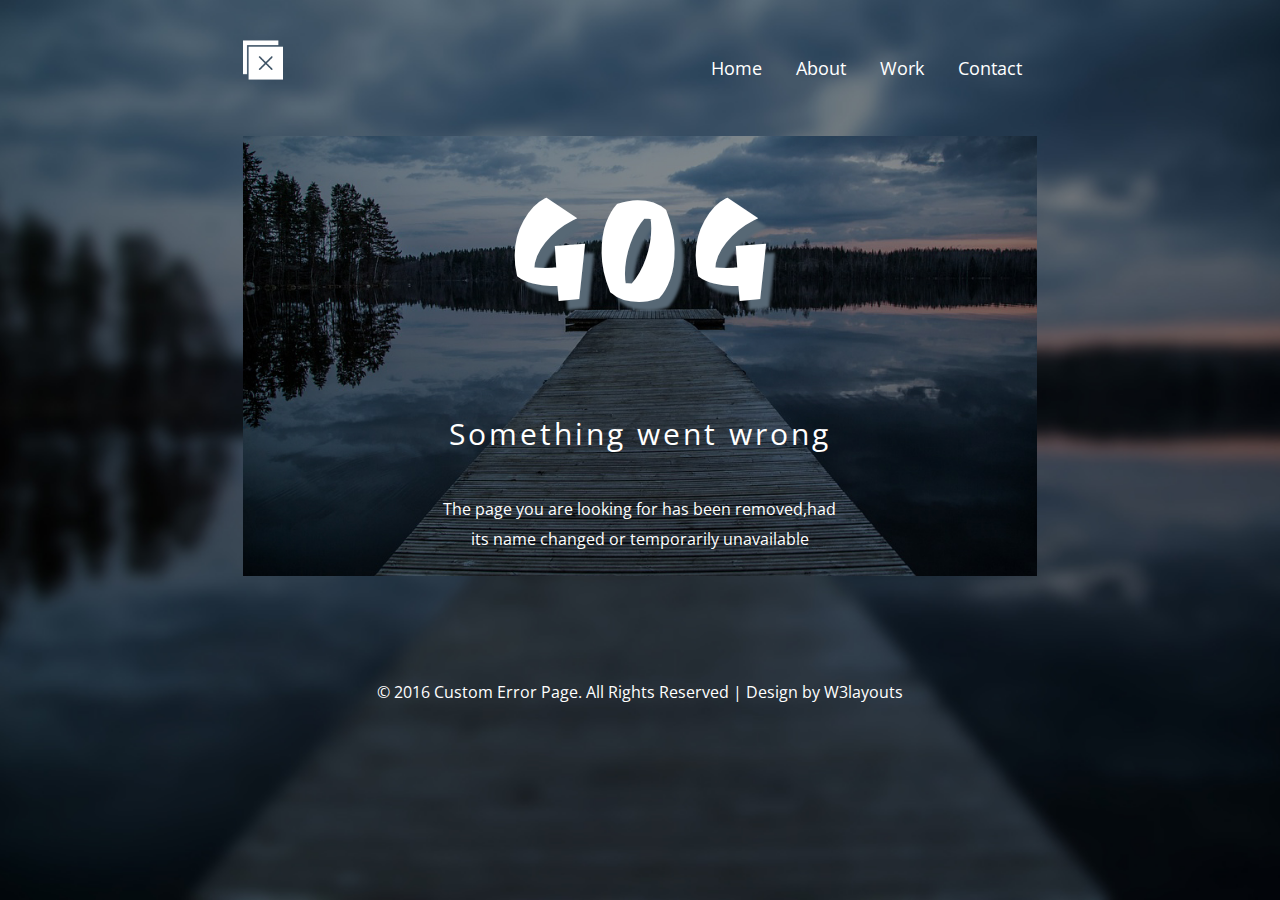
<file: web/index.html>
<!--
Author: W3layouts
Author URL: http://w3layouts.com
License: Creative Commons Attribution 3.0 Unported
License URL: http://creativecommons.org/licenses/by/3.0/
-->
<!DOCTYPE html>
<html lang="en">
<head>
	<title>Custom Error Page A Flat Responsive Widget Template  :: w3layouts</title>
	<link href="css/style.css" rel='stylesheet' type='text/css'/>
	<link href='//fonts.googleapis.com/css?family=Open+Sans:400,300italic,300,400italic,600,600italic,700,700italic,800,800italic' rel='stylesheet' type='text/css'>
	<link href="//fonts.googleapis.com/css?family=Ravi+Prakash" rel="stylesheet">
		<meta name="viewport" content="width=device-width, initial-scale=1" />
		<meta http-equiv="Content-Type" content="text/html; charset=utf-8" />
		<meta name="keywords" content="Custom Error Page Widget Responsive, Login Form Web Template, Flat Pricing Tables, Flat Drop-Downs, Sign-Up Web Templates, Flat Web Templates, Login Sign-up Responsive Web Template, Smartphone Compatible Web Template, Free Web Designs for Nokia, Samsung, LG, Sony Ericsson, Motorola Web Design" />
		<script type="application/x-javascript"> addEventListener("load", function() { setTimeout(hideURLbar, 0); }, false); function hideURLbar(){ window.scrollTo(0,1); } </script>
</head>
<body>
	<div class="top-bar-agile">
		<div class="logo-agileits">
			<a href="#"><img src="images/logo.png" alt=" " /></a>
		</div>
		<div class="nav-agileinfo">
			<ul>
				<li><a href="../index.html">Home</a></li>
				<li><a href="#">About</a></li>
				<li><a href="#">Work</a></li>
				<li><a href="#">Contact</a></li>
			</ul>
		</div>
		<div class="clear"></div>
	</div>
	<div class="content-w3">
		<h1>404</h1>
		<h2>Something went wrong</h2>
		<p>The page you are looking for has been removed,had its name changed or temporarily unavailable</p>
	</div>
	<div class="footer-w3ls">
		<p> &copy; 2016 Custom Error Page. All Rights Reserved | Design by <a href="http://w3layouts.com">W3layouts</a></p>
	</div>
</body>
</file>
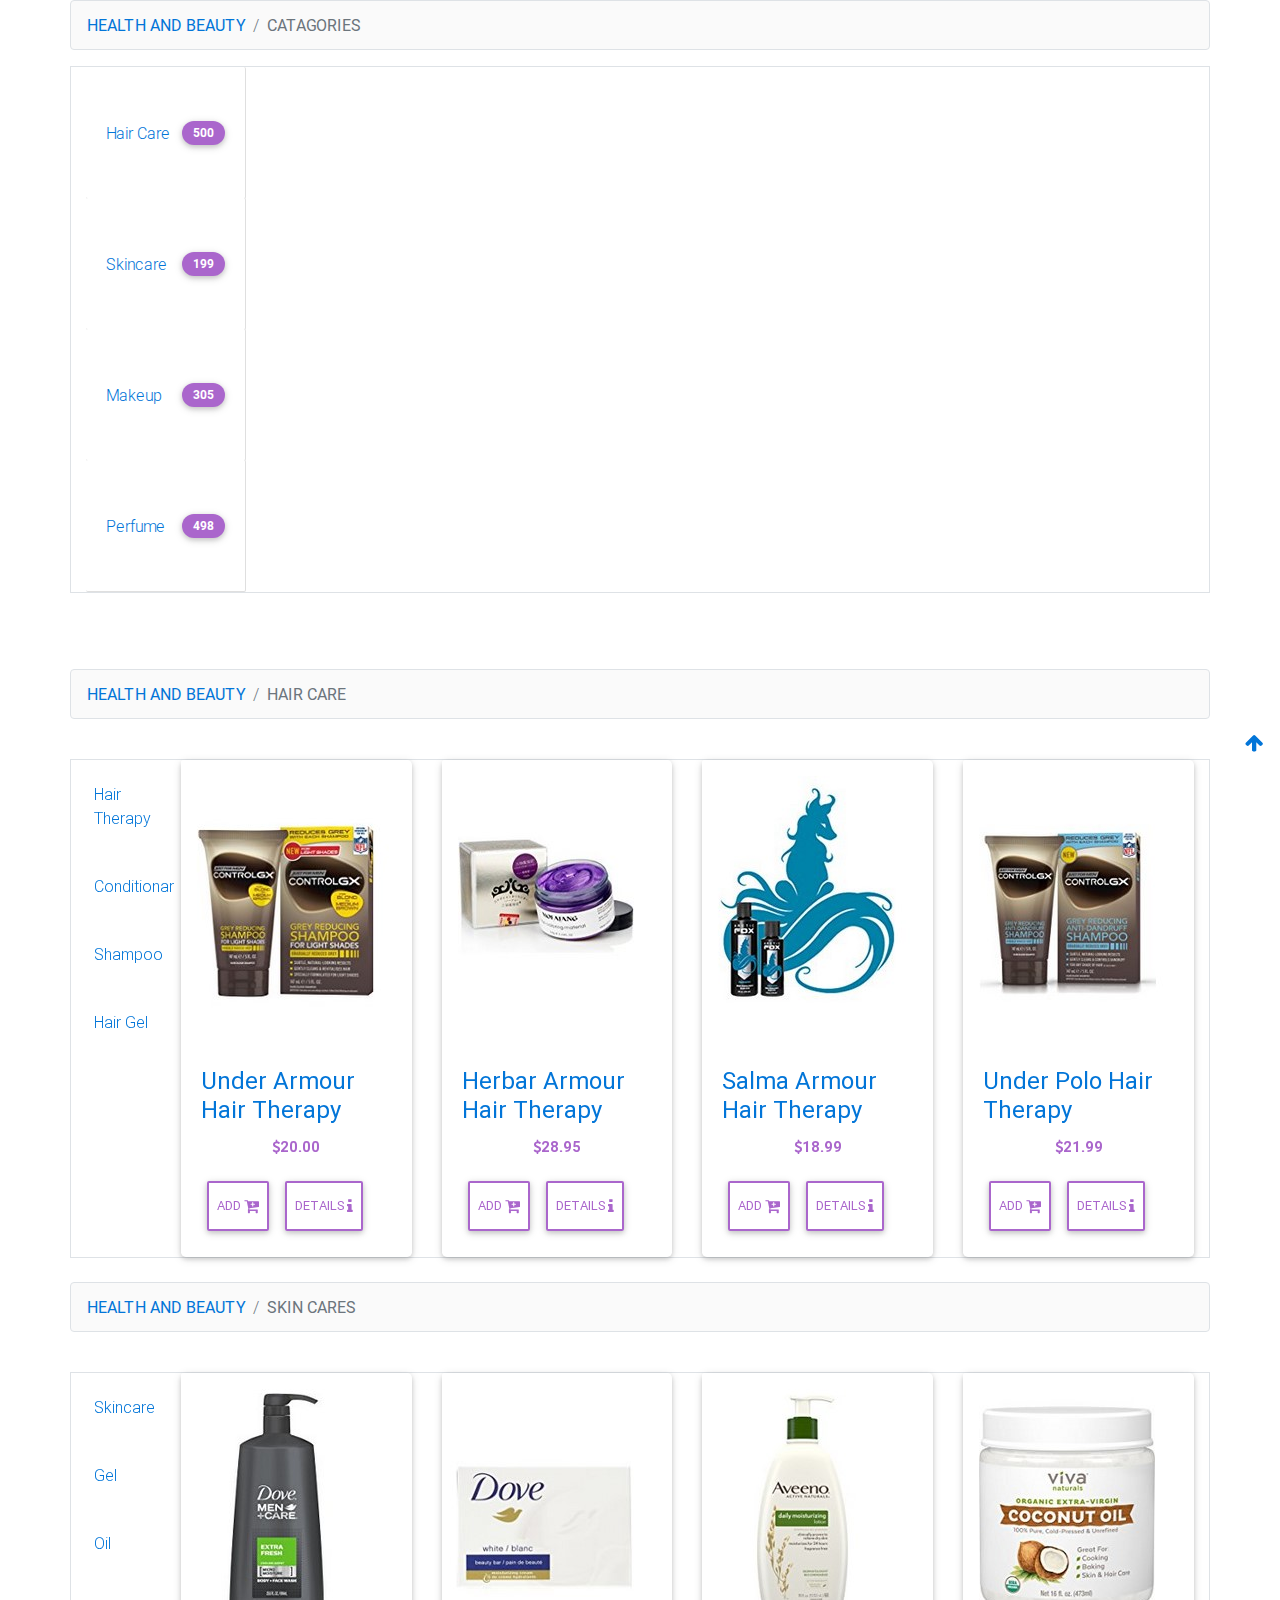
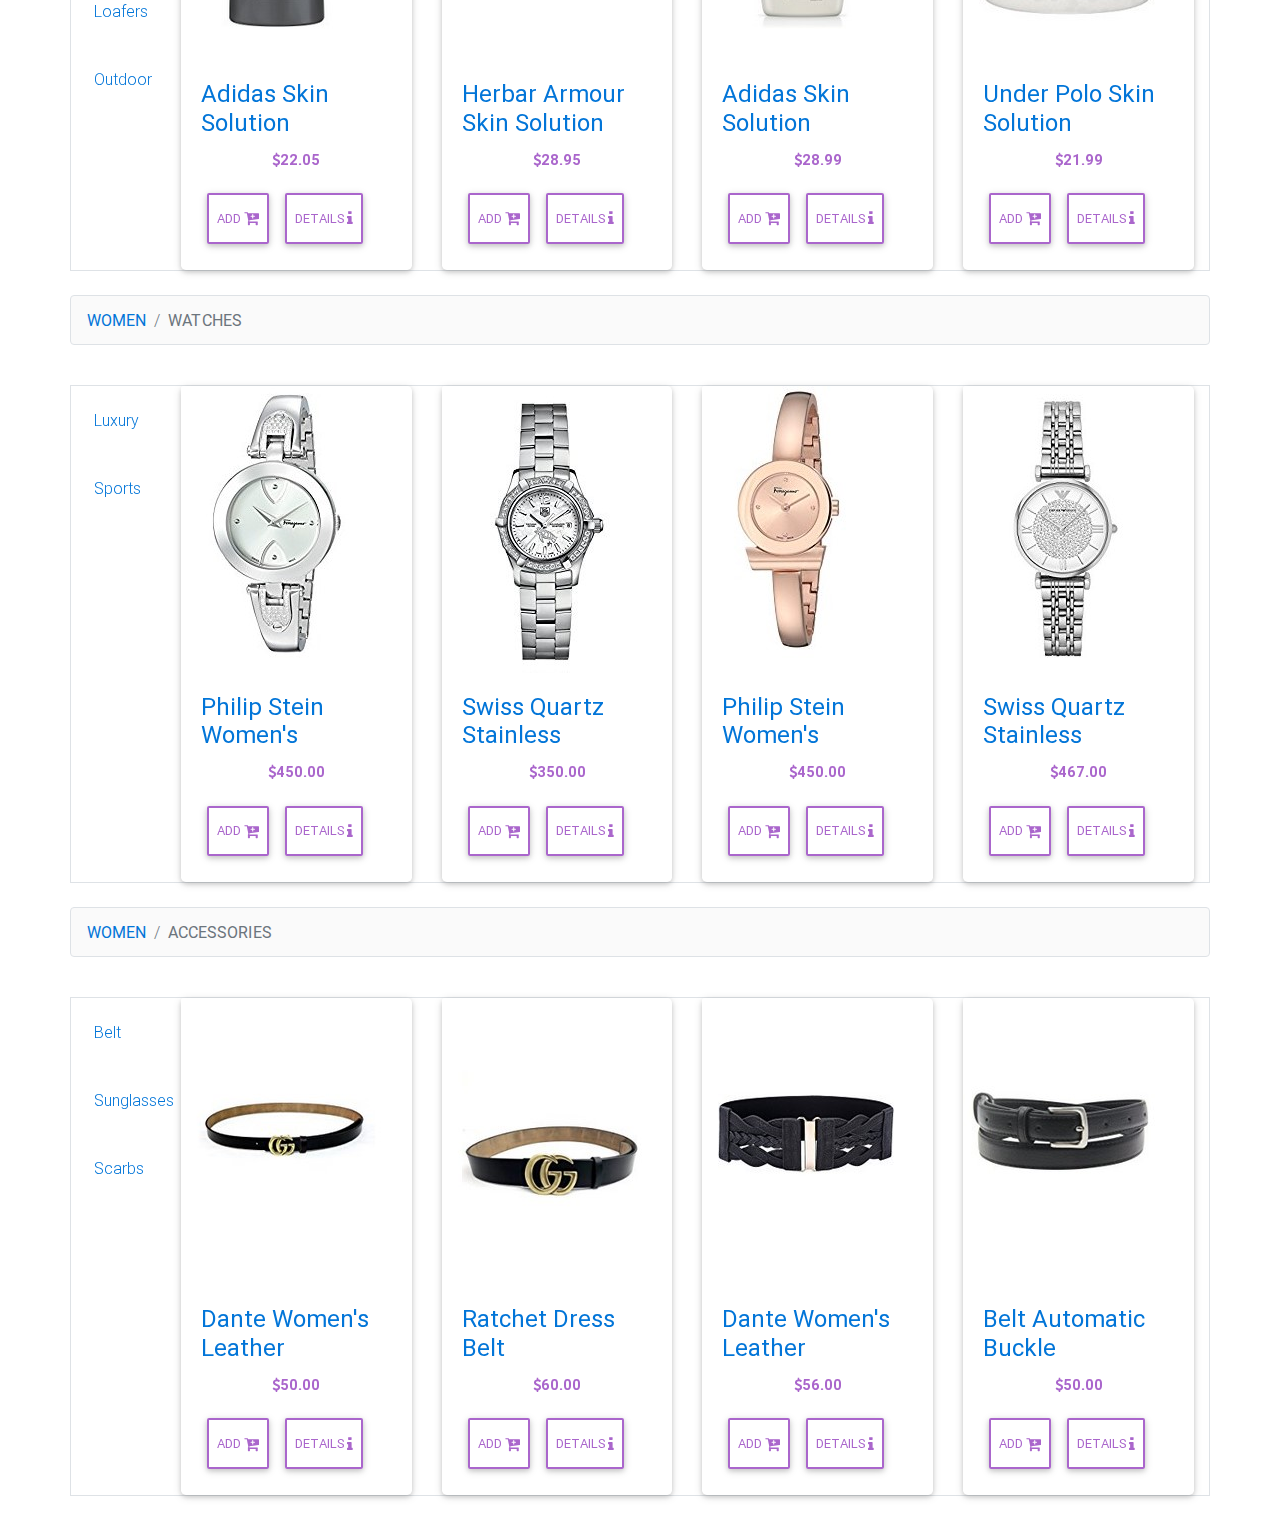
<file: health.catagory.html>
<!DOCTYPE html>
<html lang="en">

<head>
    <meta charset="utf-8">
    <meta name="viewport" content="width=device-width, initial-scale=1, shrink-to-fit=no">
    <meta http-equiv="x-ua-compatible" content="ie=edge">
    <title>Unique Collection</title>
    <!-- Font Awesome -->
    <link rel="stylesheet" href="https://maxcdn.bootstrapcdn.com/font-awesome/4.7.0/css/font-awesome.min.css">
    <!-- Bootstrap core CSS -->
    <link href="css/bootstrap.min.css" rel="stylesheet">
    <!-- Material Design Bootstrap -->
    <link href="css/mdb.min.css" rel="stylesheet">
    <!-- owl carousel css -->
    <link rel="stylesheet" type="text/css" href="css/owl.carousel.min.css">
    <!-- owl theme css -->
    <link rel="stylesheet" type="text/css" href="css/owl.theme.default.css">
    <!-- animate css -->
    <link href="css/animate.css" rel="stylesheet">
    <!-- rating css -->
    <link rel="stylesheet" type="text/css" href="css/simple-rating.css">
    <!-- custom css styles -->
    <link href="css/style.css" rel="stylesheet">
</head>

<body>

    <div class="container" id="top-section">
        <div class="row">
            <div class="col-md-12 wow fadeInUp marginposition">
                <div class="font-up">
                    <ol class="breadcrumb white border grey lighten-5">
                        <li class="breadcrumb-item"><a class="secondary-text" href="men-products.html"><strong>HEALTH AND BEAUTY</strong></a></li>
                        <li class="breadcrumb-item active secondary-text"><strong>CATAGORIES</strong></li>
                    </ol>
                </div> 
            </div>
        </div>        
    </div>
    <section id="men-catagories">
        <div class="container border  wow fadeInUp">
        <div class="row">
            <!-- womens catagories -->
            <div class="col-md-2">     
                <ul class="list-group">
                    <li class="list-group-item d-flex justify-content-between align-items-center wow fadeInDown" data-wow-delay="0.5s">
                        <a href="#m-clothings" class="scroll" data-speed="500">
                        Hair Care
                        </a>
                        <span class="badge badge-secondary badge-pill">
                        500
                        </span>
                    </li>
                    <li class="list-group-item d-flex justify-content-between align-items-center wow fadeInDown" data-wow-delay="0.8s">
                        <a href="#m-shoes" class="scroll" data-speed="500">
                        Skincare
                        </a>
                        <span class="badge badge-secondary badge-pill">
                        199
                        </span>
                    </li>
                    <li class="list-group-item d-flex justify-content-between align-items-center wow fadeInDown" data-wow-delay="1.1s">
                        <a href="#m-watches" class="scroll" data-speed="500">
                        Makeup
                        </a>
                        <span class="badge badge-secondary badge-pill">
                        305
                        </span>
                    </li>
                    <li class="list-group-item d-flex justify-content-between align-items-center wow fadeInDown" data-wow-delay="1.4s">
                        <a href="#m-accessories" class="scroll" data-speed="500">
                        Perfume
                        </a>
                        <span class="badge badge-secondary badge-pill">
                        498
                        </span>
                    </li>
                   
                </ul>   
            </div>
            <div class="col-md-10 ">
                <div class="no-gutters owl-carousel owl-theme">
                    <div class="item wow fadeInLeft" data-wow-delay="0.3s">
                        <div class="card example hoverable z-depth-5">
                            <div class="view hm-zoom">
                                <img class="img-fluid" src="img/Health And Beauty/Hair Care/hb-hc-sm-3.jpg" alt="Card image cap">
                            </div>
                            <div class="card-body">
                                <h4 class="card-title"><a href="h.haircare.details.html">Under Armour Hair Therapy </a>
                                </h4>
                                <p class="card-text text-center"><strong><i class="fa fa-usd" aria-hidden="true"></i>18.99</strong> 
                                </p>
                                <a href="mcart.html"><button type="button" class="btn btn-outline-secondary waves-effect">Add <i class="fa fa-cart-plus" aria-hidden="true"></i></button>
                                </a>
                                <a href="h.haircare.details.html"><button type="button" class="btn btn-outline-secondary waves-effect">Details <i class="fa fa-info" aria-hidden="true"></i></button>
                                </a>
                            </div>
                        </div>
                    </div>
                    <div class="item wow fadeInLeft" data-wow-delay="0.6s">
                        <div class="card example hoverable z-depth-5">
                            <div class="view hm-zoom">
                                <img class="img-fluid" src="img/Health And Beauty/Skincare/hb-sk-t-2.jpg" alt="Card image cap">
                            </div>
                            <div class="card-body">
                                <h4 class="card-title"><a href="h.skincare.details.html">ASICS Total Skin Care</a>
                                </h4>
                                <p class="card-text text-center"><strong><i class="fa fa-usd" aria-hidden="true"></i>38.99</strong> 
                                </p>
                                <a href="mcart.html"><button type="button" class="btn btn-outline-secondary waves-effect">Add <i class="fa fa-cart-plus" aria-hidden="true"></i></button>
                                </a>
                                <a href="h.skincare.details.html"><button type="button" class="btn btn-outline-secondary waves-effect">Details <i class="fa fa-info" aria-hidden="true"></i></button>
                                </a>
                            </div>
                        </div>
                    </div>
                    <div class="item wow fadeInLeft" data-wow-delay="0.9s">
                        <div class="card example hoverable z-depth-5">
                            <div class="view hm-zoom">
                                <img class="img-fluid" src="img/Health And Beauty/Makeup/hb-m-n-4.jpg" alt="Card image cap">
                            </div>
                            <div class="card-body">
                                <h4 class="card-title"><a href="h.makeup.details.html">Women Access Samples</a>
                                </h4>
                                <p class="card-text text-center"><strong><i class="fa fa-usd" aria-hidden="true"></i>21.99</strong> 
                                </p>
                                <a href="mcart.html"><button type="button" class="btn btn-outline-secondary waves-effect">Add <i class="fa fa-cart-plus" aria-hidden="true"></i></button>
                                </a>
                                <a href="h.makeup.details.html"><button type="button" class="btn btn-outline-secondary waves-effect">Details <i class="fa fa-info" aria-hidden="true"></i></button>
                                </a>
                            </div>
                        </div>
                    </div>
                    <div class="item wow fadeInLeft" data-wow-delay="1.2s">
                        <div class="card example hoverable z-depth-5">
                            <div class="view hm-zoom">
                                <img class="img-fluid" src="img/Health And Beauty/Perfume And Cologne/hb-pf-hm-3.jpg" alt="Card image cap">
                            </div>
                            <div class="card-body">
                                <h4 class="card-title"><a href="h.perfumeandcologne.details.html">Duduma All Kind Perfume</a>
                                </h4>
                                <p class="card-text text-center"><strong><i class="fa fa-usd" aria-hidden="true"></i>21.95</strong> 
                                </p>
                                <a href="mcart"><button type="button" class="btn btn-outline-secondary waves-effect">Add <i class="fa fa-cart-plus" aria-hidden="true"></i></button>
                                </a>
                                <a href="w.perfumeandcologne.details.html"><button type="button" class="btn btn-outline-secondary waves-effect">Details <i class="fa fa-info" aria-hidden="true"></i></button>
                                </a>
                            </div>
                        </div>
                    </div>
                    <div class="item wow fadeInLeft" data-wow-delay="1.2s">
                        <div class="card example hoverable z-depth-5">
                            <div class="view hm-zoom">
                                <img class="img-fluid" src="img/Health And Beauty/Skincare/hb-sk-lp-3.jpg" alt="Card image cap">
                            </div>
                            <div class="card-body">
                                <h4 class="card-title"><a href="h.skincare.details.html">Armour Skin Care Meril</a>
                                </h4>
                                <p class="card-text text-center"><strong><i class="fa fa-usd" aria-hidden="true"></i>54.99</strong> 
                                </p>
                                <a href="mcart"><button type="button" class="btn btn-outline-secondary waves-effect">Add <i class="fa fa-cart-plus" aria-hidden="true"></i></button>
                                </a>
                                <a href="h.skincare.details.html"><button type="button" class="btn btn-outline-secondary waves-effect">Details <i class="fa fa-info" aria-hidden="true"></i></button>
                                </a>
                            </div>
                        </div>
                    </div>
                    <div class="item wow fadeInLeft" data-wow-delay="1.2s">
                        <div class="card example hoverable z-depth-5">
                            <div class="view hm-zoom">
                                <img class="img-fluid" src="img/Health And Beauty/Hair Care/hb-hc-cl-2.jpg" alt="Card image cap">
                            </div>
                            <div class="card-body">
                                <h4 class="card-title"><a href="h.haircare.details.html"> Women's Hair Care Gel</a>
                                </h4>
                                <p class="card-text text-center"><strong><i class="fa fa-usd" aria-hidden="true"></i>50.00</strong> 
                                </p>
                                <a href="mcart"><button type="button" class="btn btn-outline-secondary waves-effect">Add <i class="fa fa-cart-plus" aria-hidden="true"></i></button>
                                </a>
                                <a href="h.haircare.details.html"><button type="button" class="btn btn-outline-secondary waves-effect">Details <i class="fa fa-info" aria-hidden="true"></i></button>
                                </a>
                            </div>
                        </div>
                    </div>
                    <div class="item wow fadeInLeft" data-wow-delay="1.2s">
                        <div class="card example hoverable z-depth-5">
                            <div class="view hm-zoom">
                                <img class="img-fluid" src="img/Health And Beauty/Perfume And Cologne/hb-pf-hr-4.jpg" alt="Card image cap">
                            </div>
                            <div class="card-body">
                                <h4 class="card-title"><a href="h.perfumeandcologne.details.html">Classic All Kind Perfume</a>
                                </h4>
                                <p class="card-text text-center"><strong><i class="fa fa-usd" aria-hidden="true"></i>70.99</strong> 
                                </p>
                                <a href="mcart"><button type="button" class="btn btn-outline-secondary waves-effect">Add <i class="fa fa-cart-plus" aria-hidden="true"></i></button>
                                </a>
                                <a href="h.perfumeandcologne.details.html"><button type="button" class="btn btn-outline-secondary waves-effect">Details <i class="fa fa-info" aria-hidden="true"></i></button>
                                </a>
                            </div>
                        </div>
                    </div>
                </div>
            </div>
        </div>
    </div>
    </section>
    <!-- scroll up -->
<div class="fixed-action-btn smooth-scroll hoverable">
    <a href="#top-section" class="btn-floating btn-lg">
        <i class="fa fa-arrow-up"></i>
    </a>
</div>
    <!-- scroll up -->

      <!-- side nab -->
    <div class="container mt-4 wow fadeInLeft" data-wow-delay="0.5s" id="m-clothings">
        <div class="row">
            <div class="col-md-12 marginposition">
                <div class="font-up">
                    <ol class="breadcrumb white border grey lighten-5">
                        <li class="breadcrumb-item"><a class="secondary-text" href="men-products.html"><strong>HEALTH AND BEAUTY</strong></a></li>
                        <li class="breadcrumb-item active secondary-text"><strong>HAIR CARE</strong></li>
                    </ol>
                </div> 
            </div>
        </div>        
    </div>
    <div class="container border mt-4 mb-4 wow fadeInRight" data-wow-delay="0.8s">
        <div class="row">
            <div class="col-md-12">
                <div class="tabbable tabs-left">
                    <div class="row">
                        <div class="col-md-1 col-sm-12">
                            <ul class="nav nav-tabs">
                                <li class="active"><a href="#mshirts" class="wow zoomIn" data-wow-delay="0.2s" data-toggle="tab">Hair Therapy</a></li>
                                <li><a href="#mhoddies" class="wow zoomIn" data-wow-delay="0.5s" data-toggle="tab">Conditionar</a></li>
                                <li><a href="#msweaters" class="wow zoomIn" data-wow-delay="0.8s" data-toggle="tab">Shampoo</a></li>
                                <li><a href="#mjackets" class="wow zoomIn" data-wow-delay="1.1s" data-toggle="tab">Hair Gel</a></li>
                             </ul>
                        </div>
                        <div class="col-md-11 col-sm-12">
                            <div class="tab-content">
                                <div class="tab-pane active" id="mshirts">
                                    <div class="row">
                                        <div class="col-md-3 col-sm-6">
                                            <div class="card example hoverable z-depth-5">
                                                <div class="view hm-zoom">
                                                    <img class="img-fluid" src="img/Health And Beauty/Hair Care/hb-hc-cl-1.jpg" alt="Card image cap">
                                                </div>
                                                <div class="card-body">
                                                    <h4 class="card-title"><a href="h.haircare.details.html">Under Armour Hair Therapy</a>
                                                    </h4>
                                                    <p class="card-text text-center"><strong><i class="fa fa-usd" aria-hidden="true"></i>20.00</strong> 
                                                    </p>
                                                    <a href="mcart.html"><button type="button" class="btn btn-outline-secondary waves-effect">Add <i class="fa fa-cart-plus" aria-hidden="true"></i></button>
                                                    </a>
                                                    <a href="h.haircare.details.html"><button type="button" class="btn btn-outline-secondary waves-effect">Details <i class="fa fa-info" aria-hidden="true"></i></button>
                                                    </a>
                                                </div>
                                            </div>
                                        </div>
                                        <div class="col-md-3 col-sm-6">
                                            <div class="card example hoverable z-depth-5">
                                                <div class="view hm-zoom">
                                                    <img class="img-fluid" src="img/Health And Beauty/Hair Care/hb-hc-cl-2.jpg" alt="Card image cap">
                                                </div>
                                            <div class="card-body">
                                                <h4 class="card-title"><a href="h.haircare.details.html">Herbar Armour Hair Therapy</a>
                                                </h4>
                                <p class="card-text text-center"><strong><i class="fa fa-usd" aria-hidden="true"></i>28.95</strong> 
                                </p>
                                <a href="#"><button type="button" class="btn btn-outline-secondary waves-effect">Add <i class="fa fa-cart-plus" aria-hidden="true"></i></button>
                                </a>
                                <a href="h.haircare.details.html"><button type="button" class="btn btn-outline-secondary waves-effect">Details <i class="fa fa-info" aria-hidden="true"></i></button>
                                </a>
                            </div>
                        </div>
                    </div>
                    <div class="col-md-3 col-sm-6">
                        <div class="card example hoverable z-depth-5">
                            <div class="view hm-zoom">
                                <img class="img-fluid" src="img/Health And Beauty/Hair Care/hb-hc-cl-3.jpg" alt="Card image cap">
                            </div>
                            <div class="card-body">
                                <h4 class="card-title"><a href="h.haircare.details.html">Salma Armour Hair Therapy</a>
                                </h4>
                                <p class="card-text text-center"><strong><i class="fa fa-usd" aria-hidden="true"></i>18.99</strong> 
                                </p>
                                <a href="mcart.html"><button type="button" class="btn btn-outline-secondary waves-effect">Add <i class="fa fa-cart-plus" aria-hidden="true"></i></button>
                                </a>
                                <a href="h.haircare.details.html"><button type="button" class="btn btn-outline-secondary waves-effect">Details <i class="fa fa-info" aria-hidden="true"></i></button>
                                </a>
                            </div>
                        </div>
                    </div>
                    <div class="col-md-3 col-sm-6">
                        <div class="card example hoverable z-depth-5">
                            <div class="view hm-zoom">
                                <img class="img-fluid" src="img/Health And Beauty/Hair Care/hb-hc-cl-4.jpg" alt="Card image cap">
                            </div>
                            <div class="card-body">
                                <h4 class="card-title"><a href="h.haircare.details.html">Under Polo Hair Therapy</a>
                                </h4>
                                <p class="card-text text-center"><strong><i class="fa fa-usd" aria-hidden="true"></i>21.99</strong> 
                                </p>
                                <a href="mcart"><button type="button" class="btn btn-outline-secondary waves-effect">Add <i class="fa fa-cart-plus" aria-hidden="true"></i></button>
                                </a>
                                <a href="h.haircare.details.html"><button type="button" class="btn btn-outline-secondary waves-effect">Details <i class="fa fa-info" aria-hidden="true"></i></button>
                                </a>
                            </div>
                        </div>
                    </div>
                </div>
            </div>
            <div class="tab-pane" id="mhoddies">
                <div class="row">
                    <div class="col-md-3 col-sm-6">
                        <div class="card example hoverable z-depth-5">
                            <div class="view hm-zoom">
                                <img class="img-fluid" src="img/Health And Beauty/Hair Care/hb-hc-cn-1.jpg" alt="Card image cap">
                            </div>
                            <div class="card-body">
                                <h4 class="card-title"><a href="h.haircare.details.html">Under Armour Conditionar</a>
                                </h4>
                                <p class="card-text text-center"><strong><i class="fa fa-usd" aria-hidden="true"></i>20.00</strong> 
                                </p>
                                <a href="mcart.html"><button type="button" class="btn btn-outline-secondary waves-effect">Add <i class="fa fa-cart-plus" aria-hidden="true"></i></button>
                                </a>
                                <a href="h.haircare.details.html"><button type="button" class="btn btn-outline-secondary waves-effect">Details <i class="fa fa-info" aria-hidden="true"></i></button>
                                </a>
                            </div>
                        </div>
                    </div>
                    <div class="col-md-3 col-sm-6">
                        <div class="card example hoverable z-depth-5">
                            <div class="view hm-zoom">
                                <img class="img-fluid" src="img/Health And Beauty/Hair Care/hb-hc-cn-2.jpg" alt="Card image cap">
                            </div>
                            <div class="card-body">
                                <h4 class="card-title"><a href="h.haircare.details.html">Herbar Armour Conditionar</a>
                                </h4>
                                <p class="card-text text-center"><strong><i class="fa fa-usd" aria-hidden="true"></i>28.95</strong> 
                                </p>
                                <a href="#"><button type="button" class="btn btn-outline-secondary waves-effect">Add <i class="fa fa-cart-plus" aria-hidden="true"></i></button>
                                </a>
                                <a href="h.haircare.details.html"><button type="button" class="btn btn-outline-secondary waves-effect">Details <i class="fa fa-info" aria-hidden="true"></i></button>
                                </a>
                            </div>
                        </div>
                    </div>
                    <div class="col-md-3 col-sm-6">
                        <div class="card example hoverable z-depth-5">
                            <div class="view hm-zoom">
                                <img class="img-fluid" src="img/Health And Beauty/Hair Care/hb-hc-cn-3.jpg" alt="Card image cap">
                            </div>
                            <div class="card-body">
                                <h4 class="card-title"><a href="h.haircarehaircare.details.html">Salma Armour Conditionar</a>
                                </h4>
                                <p class="card-text text-center"><strong><i class="fa fa-usd" aria-hidden="true"></i>18.99</strong> 
                                </p>
                                <a href="mcart.html"><button type="button" class="btn btn-outline-secondary waves-effect">Add <i class="fa fa-cart-plus" aria-hidden="true"></i></button>
                                </a>
                                <a href="h.haircarehaircare.details.html"><button type="button" class="btn btn-outline-secondary waves-effect">Details <i class="fa fa-info" aria-hidden="true"></i></button>
                                </a>
                            </div>
                        </div>
                    </div>
                    <div class="col-md-3 col-sm-6">
                        <div class="card example hoverable z-depth-5">
                            <div class="view hm-zoom">
                                <img class="img-fluid" src="img/Health And Beauty/Hair Care/hb-hc-cn-4.jpg" alt="Card image cap">
                            </div>
                            <div class="card-body">
                                <h4 class="card-title"><a href="h.haircare.details.html">Under Polo Conditionar</a>
                                </h4>
                                <p class="card-text text-center"><strong><i class="fa fa-usd" aria-hidden="true"></i>21.99</strong> 
                                </p>
                                <a href="mcart"><button type="button" class="btn btn-outline-secondary waves-effect">Add <i class="fa fa-cart-plus" aria-hidden="true"></i></button>
                                </a>
                                <a href="h.haircare.details.html"><button type="button" class="btn btn-outline-secondary waves-effect">Details <i class="fa fa-info" aria-hidden="true"></i></button>
                                </a>
                            </div>
                        </div>
                    </div>
                </div>
            </div>
             <div class="tab-pane" id="msweaters">
                <div class="row">
                    <div class="col-md-3 col-sm-6">
                        <div class="card example hoverable z-depth-5">
                            <div class="view hm-zoom">
                                <img class="img-fluid" src="img/Health And Beauty/Hair Care/hb-hc-sm-1.jpg" alt="Card image cap">
                            </div>
                            <div class="card-body">
                                <h4 class="card-title"><a href="h.haircare.details.html">Under Armour Shampoo</a>
                                </h4>
                                <p class="card-text text-center"><strong><i class="fa fa-usd" aria-hidden="true"></i>20.00</strong> 
                                </p>
                                <a href="mcart.html"><button type="button" class="btn btn-outline-secondary waves-effect">Add <i class="fa fa-cart-plus" aria-hidden="true"></i></button>
                                </a>
                                <a href="h.haircare.details.html"><button type="button" class="btn btn-outline-secondary waves-effect">Details <i class="fa fa-info" aria-hidden="true"></i></button>
                                </a>
                            </div>
                        </div>
                    </div>
                    <div class="col-md-3 col-sm-6">
                        <div class="card example hoverable z-depth-5">
                            <div class="view hm-zoom">
                                <img class="img-fluid" src="img/Health And Beauty/Hair Care/hb-hc-sm-2.jpg" alt="Card image cap">
                            </div>
                            <div class="card-body">
                                <h4 class="card-title"><a href="h.haircare.details.html">Herbar Armour Shampoo</a>
                                </h4>
                                <p class="card-text text-center"><strong><i class="fa fa-usd" aria-hidden="true"></i>28.95</strong> 
                                </p>
                                <a href="#"><button type="button" class="btn btn-outline-secondary waves-effect">Add <i class="fa fa-cart-plus" aria-hidden="true"></i></button>
                                </a>
                                <a href="h.haircare.details.html"><button type="button" class="btn btn-outline-secondary waves-effect">Details <i class="fa fa-info" aria-hidden="true"></i></button>
                                </a>
                            </div>
                        </div>
                    </div>
                    <div class="col-md-3 col-sm-6">
                        <div class="card example hoverable z-depth-5">
                            <div class="view hm-zoom">
                                <img class="img-fluid" src="img/Health And Beauty/Hair Care/hb-hc-sm-3.jpg" alt="Card image cap">
                            </div>
                            <div class="card-body">
                                <h4 class="card-title"><a href="h.haircare.details.html">Salman Armour Shampoo</a>
                                </h4>
                                <p class="card-text text-center"><strong><i class="fa fa-usd" aria-hidden="true"></i>18.99</strong> 
                                </p>
                                <a href="mcart.html"><button type="button" class="btn btn-outline-secondary waves-effect">Add <i class="fa fa-cart-plus" aria-hidden="true"></i></button>
                                </a>
                                <a href="h.haircare.details.html"><button type="button" class="btn btn-outline-secondary waves-effect">Details <i class="fa fa-info" aria-hidden="true"></i></button>
                                </a>
                            </div>
                        </div>
                    </div>
                    <div class="col-md-3 col-sm-6">
                        <div class="card example hoverable z-depth-5">
                            <div class="view hm-zoom">
                                <img class="img-fluid" src="img/Health And Beauty/Hair Care/hb-hc-sm-4.jpg" alt="Card image cap">
                            </div>
                            <div class="card-body">
                                <h4 class="card-title"><a href="h.haircare.details.html">Under Polo Shampoo</a>
                                </h4>
                                <p class="card-text text-center"><strong><i class="fa fa-usd" aria-hidden="true"></i>21.99</strong> 
                                </p>
                                <a href="mcart"><button type="button" class="btn btn-outline-secondary waves-effect">Add <i class="fa fa-cart-plus" aria-hidden="true"></i></button>
                                </a>
                                <a href="h.haircare.details.html"><button type="button" class="btn btn-outline-secondary waves-effect">Details <i class="fa fa-info" aria-hidden="true"></i></button>
                                </a>
                            </div>
                        </div>
                    </div>
                </div>
            </div>
            <div class="tab-pane" id="mjackets">
                <div class="row">
                    <div class="col-md-3 col-sm-6">
                        <div class="card example hoverable z-depth-5">
                            <div class="view hm-zoom">
                                <img class="img-fluid" src="img/Health And Beauty/Hair Care/hb-hc-sp-1.jpg" alt="Card image cap">
                            </div>
                            <div class="card-body">
                                <h4 class="card-title"><a href="h.haircare.details.html">Under Armour Hair Gel</a>
                                </h4>
                                <p class="card-text text-center"><strong><i class="fa fa-usd" aria-hidden="true"></i>20.00</strong> 
                                </p>
                                <a href="mcart.html"><button type="button" class="btn btn-outline-secondary waves-effect">Add <i class="fa fa-cart-plus" aria-hidden="true"></i></button>
                                </a>
                                <a href="h.haircare.details.html"><button type="button" class="btn btn-outline-secondary waves-effect">Details <i class="fa fa-info" aria-hidden="true"></i></button>
                                </a>
                            </div>
                        </div>
                    </div>
                    <div class="col-md-3 col-sm-6">
                        <div class="card example hoverable z-depth-5">
                            <div class="view hm-zoom">
                                <img class="img-fluid" src="img/Health And Beauty/Hair Care/hb-hc-sp-2.jpg" alt="Card image cap">
                            </div>
                            <div class="card-body">
                                <h4 class="card-title"><a href="h.haircare.details.html">Herbar Armour Hair Gel</a>
                                </h4>
                                <p class="card-text text-center"><strong><i class="fa fa-usd" aria-hidden="true"></i>28.95</strong> 
                                </p>
                                <a href="#"><button type="button" class="btn btn-outline-secondary waves-effect">Add <i class="fa fa-cart-plus" aria-hidden="true"></i></button>
                                </a>
                                <a href="h.haircare.details.html"><button type="button" class="btn btn-outline-secondary waves-effect">Details <i class="fa fa-info" aria-hidden="true"></i></button>
                                </a>
                            </div>
                        </div>
                    </div>
                    <div class="col-md-3 col-sm-6">
                        <div class="card example hoverable z-depth-5">
                            <div class="view hm-zoom">
                                <img class="img-fluid" src="img/Health And Beauty/Hair Care/hb-hc-sp-3.jpg" alt="Card image cap">
                            </div>
                            <div class="card-body">
                                <h4 class="card-title"><a href="h.haircare.details.html">Salman Armour Hair Gel</a>
                                </h4>
                                <p class="card-text text-center"><strong><i class="fa fa-usd" aria-hidden="true"></i>18.99</strong> 
                                </p>
                                <a href="mcart.html"><button type="button" class="btn btn-outline-secondary waves-effect">Add <i class="fa fa-cart-plus" aria-hidden="true"></i></button>
                                </a>
                                <a href="h.haircare.details.html"><button type="button" class="btn btn-outline-secondary waves-effect">Details <i class="fa fa-info" aria-hidden="true"></i></button>
                                </a>
                            </div>
                        </div>
                    </div>
                    <div class="col-md-3 col-sm-6">
                        <div class="card example hoverable z-depth-5">
                            <div class="view hm-zoom">
                                <img class="img-fluid" src="img/Health And Beauty/Hair Care/hb-hc-sp-4.jpg" alt="Card image cap">
                            </div>
                            <div class="card-body">
                                <h4 class="card-title"><a href="h.haircare.details.html">Under Polo Hair Gel</a>
                                </h4>
                                <p class="card-text text-center"><strong><i class="fa fa-usd" aria-hidden="true"></i>21.99</strong> 
                                </p>
                                <a href="mcart"><button type="button" class="btn btn-outline-secondary waves-effect">Add <i class="fa fa-cart-plus" aria-hidden="true"></i></button>
                                </a>
                                <a href="h.haircare.details.html"><button type="button" class="btn btn-outline-secondary waves-effect">Details <i class="fa fa-info" aria-hidden="true"></i></button>
                                </a>
                            </div>
                        </div>
                    </div>
                </div>
            </div>
            <div class="tab-pane" id="mpants">
                <div class="row">
                    <div class="col-md-3 col-sm-6">
                        <div class="card example hoverable z-depth-5">
                            <div class="view hm-zoom">
                                <img class="img-fluid" src="img/Women/Clothing/sw-1.jpg" alt="Card image cap">
                            </div>
                            <div class="card-body">
                                <h4 class="card-title"><a href="w.clothing.details.html">Under Armour Sweater</a>
                                </h4>
                                <p class="card-text text-center"><strong><i class="fa fa-usd" aria-hidden="true"></i>20.00</strong> 
                                </p>
                                <a href="mcart.html"><button type="button" class="btn btn-outline-secondary waves-effect">Add <i class="fa fa-cart-plus" aria-hidden="true"></i></button>
                                </a>
                                <a href="w.clothing.details.html"><button type="button" class="btn btn-outline-secondary waves-effect">Details <i class="fa fa-info" aria-hidden="true"></i></button>
                                </a>
                            </div>
                        </div>
                    </div>
    </div><!--tav content end-->
</div> <!--tav-left end-->
</div><!--col end-->
</div>
</div>
</div>
</div><!--row end-->
</div><!--container end-->
</div>

<!-- shoes section -->
    <div class="container mt-4 wow fadeInLeft" data-wow-delay="0.5s" id="m-shoes">
        <div class="row">
            <div class="col-md-12 marginposition">
                <div class="font-up">
                    <ol class="breadcrumb white border grey lighten-5">
                        <li class="breadcrumb-item"><a class="secondary-text" href="men-products.html"><strong>Health And Beauty</strong></a></li>
                        <li class="breadcrumb-item active secondary-text"><strong>Skin cares</strong></li>
                    </ol>
                </div> 
            </div>
        </div>        
    </div>
    <div class="container border mt-4 mb-4 wow fadeInRight" data-wow-delay="0.8s">
        <div class="row">
            <div class="col-md-12">
                <div class="tabbable tabs-left">
                    <div class="row">
                        <div class="col-md-1 col-sm-12">
                    <ul class="nav nav-tabs">
                        <li class="active"><a href="#msneakers" data-toggle="tab">Skincare</a></li>
                        <li><a href="#mathletic" data-toggle="tab">Gel</a></li>
                        <li><a href="#mboots" data-toggle="tab">Oil</a></li>
                        <li><a href="#mloafers" data-toggle="tab">Loafers</a></li>
                        <li><a href="#moutdoor" data-toggle="tab">Outdoor</a></li>
                    </ul>
                </div>
                <div class="col-md-11 col-sm-12">
                    <div class="tab-content">
                        <div class="tab-pane active" id="msneakers">
                            <div class="row">
                                <div class="col-md-3 col-sm-6">
                                    <div class="card example hoverable z-depth-5">
                                        <div class="view hm-zoom">
                                            <img class="img-fluid" src="img/Health And Beauty/Skincare/hb-sk-bb-1.jpg" alt="Card image cap">
                                        </div>
                                        <div class="card-body">
                                            <h4 class="card-title"><a href="h.skincare.details.html">Adidas Skin Solution </a>
                                            </h4>
                                            <p class="card-text text-center"><strong><i class="fa fa-usd" aria-hidden="true"></i>22.05</strong> 
                                            </p>
                                            <a href="mcart.html"><button type="button" class="btn btn-outline-secondary waves-effect">Add <i class="fa fa-cart-plus" aria-hidden="true"></i></button>
                                            </a>
                                            <a href="h.skincare.details.html"><button type="button" class="btn btn-outline-secondary waves-effect">Details <i class="fa fa-info" aria-hidden="true"></i></button>
                                            </a>
                                        </div>
                                    </div>
                                </div>
                                <div class="col-md-3 col-sm-6">
                                    <div class="card example hoverable z-depth-5">
                                        <div class="view hm-zoom">
                                            <img class="img-fluid" src="img/Health And Beauty/Skincare/hb-sk-bb-2.jpg" alt="Card image cap">
                                        </div>
                                        <div class="card-body">
                                            <h4 class="card-title"><a href="h.skincare.details.html">Herbar Armour Skin Solution</a>
                                            </h4>
                                            <p class="card-text text-center"><strong><i class="fa fa-usd" aria-hidden="true"></i>28.95</strong> 
                                            </p>
                                            <a href="mcart.html"><button type="button" class="btn btn-outline-secondary waves-effect">Add <i class="fa fa-cart-plus" aria-hidden="true"></i></button>
                                            </a>
                                            <a href="h.skincare.details.html"><button type="button" class="btn btn-outline-secondary waves-effect">Details <i class="fa fa-info" aria-hidden="true"></i></button>
                                            </a>
                                        </div>
                                    </div>
                                </div>
                                <div class="col-md-3 col-sm-6">
                                    <div class="card example hoverable z-depth-5">
                                        <div class="view hm-zoom">
                                             <img class="img-fluid" src="img/Health And Beauty/Skincare/hb-sk-bb-3.jpg" alt="Card image cap">
                                        </div>
                                        <div class="card-body">
                                            <h4 class="card-title"><a href="h.skincare.details.html">Adidas Skin Solution </a>
                                            </h4>
                                            <p class="card-text text-center"><strong><i class="fa fa-usd" aria-hidden="true"></i>28.99</strong> 
                                            </p>
                                            <a href="mcart.html"><button type="button" class="btn btn-outline-secondary waves-effect">Add <i class="fa fa-cart-plus" aria-hidden="true"></i></button>
                                            </a>
                                            <a href="h.skincare.details.html"><button type="button" class="btn btn-outline-secondary waves-effect">Details <i class="fa fa-info" aria-hidden="true"></i></button>
                                            </a>
                                        </div>
                                    </div>
                                </div>
                                <div class="col-md-3 col-sm-6">
                                    <div class="card example hoverable z-depth-5">
                                        <div class="view hm-zoom">
                                            <img class="img-fluid" src="img/Health And Beauty/Skincare/hb-sk-bb-4.jpg" alt="Card image cap">
                                        </div>
                                        <div class="card-body">
                                            <h4 class="card-title"><a href="h.skincare.details.html">Under Polo Skin Solution</a>
                                             </h4>
                                            <p class="card-text text-center"><strong><i class="fa fa-usd" aria-hidden="true"></i>21.99</strong> 
                                            </p>
                                            <a href="mcart"><button type="button" class="btn btn-outline-secondary waves-effect">Add <i class="fa fa-cart-plus" aria-hidden="true"></i></button>
                                            </a>
                                            <a href="h.skincare.details.html"><button type="button" class="btn btn-outline-secondary waves-effect">Details <i class="fa fa-info" aria-hidden="true"></i></button>
                                            </a>
                                        </div>
                                    </div>
                                </div>
                            </div>
                        </div>
                        <div class="tab-pane" id="mathletic">
                            <div class="row">
                                <div class="col-md-3 col-sm-6">
                                    <div class="card example hoverable z-depth-5">
                                        <div class="view hm-zoom">
                                            <img class="img-fluid" src="img/Health And Beauty/Skincare/hb-sk-ey-1.jpg" alt="Card image cap">
                                        </div>
                                        <div class="card-body">
                                            <h4 class="card-title"><a href="h.skincare.details.html">Adidas Skin Therapy </a>
                                            </h4>
                                            <p class="card-text text-center"><strong><i class="fa fa-usd" aria-hidden="true"></i>22.05</strong> 
                                            </p>
                                            <a href="mcart.html"><button type="button" class="btn btn-outline-secondary waves-effect">Add <i class="fa fa-cart-plus" aria-hidden="true"></i></button>
                                            </a>
                                            <a href="h.skincare.details.html"><button type="button" class="btn btn-outline-secondary waves-effect">Details <i class="fa fa-info" aria-hidden="true"></i></button>
                                            </a>
                                        </div>
                                    </div>
                                </div>
                                <div class="col-md-3 col-sm-6">
                                    <div class="card example hoverable z-depth-5">
                                        <div class="view hm-zoom">
                                            <img class="img-fluid" src="img/Health And Beauty/Skincare/hb-sk-ey-2.jpg" alt="Card image cap">
                                        </div>
                                        <div class="card-body">
                                            <h4 class="card-title"><a href="h.skincare.details.html">Herbar Armour Skin Therapy</a>
                                            </h4>
                                            <p class="card-text text-center"><strong><i class="fa fa-usd" aria-hidden="true"></i>28.95</strong> 
                                            </p>
                                            <a href="mcart.html"><button type="button" class="btn btn-outline-secondary waves-effect">Add <i class="fa fa-cart-plus" aria-hidden="true"></i></button>
                                            </a>
                                            <a href="h.skincare.details.html"><button type="button" class="btn btn-outline-secondary waves-effect">Details <i class="fa fa-info" aria-hidden="true"></i></button>
                                            </a>
                                        </div>
                                    </div>
                                </div>
                                <div class="col-md-3 col-sm-6">
                                    <div class="card example hoverable z-depth-5">
                                        <div class="view hm-zoom">
                                             <img class="img-fluid" src="img/Health And Beauty/Skincare/hb-sk-ey-3.jpg" alt="Card image cap">
                                        </div>
                                        <div class="card-body">
                                            <h4 class="card-title"><a href="h.skincare.details.html">Adidas Skin Therapy </a>
                                            </h4>
                                            <p class="card-text text-center"><strong><i class="fa fa-usd" aria-hidden="true"></i>28.99</strong> 
                                            </p>
                                            <a href="mcart.html"><button type="button" class="btn btn-outline-secondary waves-effect">Add <i class="fa fa-cart-plus" aria-hidden="true"></i></button>
                                            </a>
                                            <a href="h.skincare.details.html"><button type="button" class="btn btn-outline-secondary waves-effect">Details <i class="fa fa-info" aria-hidden="true"></i></button>
                                            </a>
                                        </div>
                                    </div>
                                </div>
                                <div class="col-md-3 col-sm-6">
                                    <div class="card example hoverable z-depth-5">
                                        <div class="view hm-zoom">
                                            <img class="img-fluid" src="img/Health And Beauty/Skincare/hb-sk-ey-4.jpg" alt="Card image cap">
                                        </div>
                                        <div class="card-body">
                                            <h4 class="card-title"><a href="h.skincare.details.html">Under Polo Skin Therapy</a>
                                             </h4>
                                            <p class="card-text text-center"><strong><i class="fa fa-usd" aria-hidden="true"></i>21.99</strong> 
                                            </p>
                                            <a href="mcart"><button type="button" class="btn btn-outline-secondary waves-effect">Add <i class="fa fa-cart-plus" aria-hidden="true"></i></button>
                                            </a>
                                            <a href="h.skincare.details.html"><button type="button" class="btn btn-outline-secondary waves-effect">Details <i class="fa fa-info" aria-hidden="true"></i></button>
                                            </a>
                                        </div>
                                    </div>
                                </div>
                            </div>
                        </div>
                        <div class="tab-pane" id="mboots">
                            <div class="row">
                                <div class="col-md-3 col-sm-6">
                                    <div class="card example hoverable z-depth-5">
                                        <div class="view hm-zoom">
                                            <img class="img-fluid" src="img/Health And Beauty/Skincare/hb-sk-f-1.jpg" alt="Card image cap">
                                        </div>
                                        <div class="card-body">
                                            <h4 class="card-title"><a href="h.skincare.details.html">Adidas Oil Therapy </a>
                                            </h4>
                                            <p class="card-text text-center"><strong><i class="fa fa-usd" aria-hidden="true"></i>22.05</strong> 
                                            </p>
                                            <a href="mcart.html"><button type="button" class="btn btn-outline-secondary waves-effect">Add <i class="fa fa-cart-plus" aria-hidden="true"></i></button>
                                            </a>
                                            <a href="h.skincare.details.html"><button type="button" class="btn btn-outline-secondary waves-effect">Details <i class="fa fa-info" aria-hidden="true"></i></button>
                                            </a>
                                        </div>
                                    </div>
                                </div>
                                <div class="col-md-3 col-sm-6">
                                    <div class="card example hoverable z-depth-5">
                                        <div class="view hm-zoom">
                                            <img class="img-fluid" src="img/Health And Beauty/Skincare/hb-sk-f-2.jpg" alt="Card image cap">
                                        </div>
                                        <div class="card-body">
                                            <h4 class="card-title"><a href="h.skincare.details.html">Herbar Armour Oil Therapy</a>
                                            </h4>
                                            <p class="card-text text-center"><strong><i class="fa fa-usd" aria-hidden="true"></i>28.95</strong> 
                                            </p>
                                            <a href="mcart.html"><button type="button" class="btn btn-outline-secondary waves-effect">Add <i class="fa fa-cart-plus" aria-hidden="true"></i></button>
                                            </a>
                                            <a href="h.skincare.details.html"><button type="button" class="btn btn-outline-secondary waves-effect">Details <i class="fa fa-info" aria-hidden="true"></i></button>
                                            </a>
                                        </div>
                                    </div>
                                </div>
                                <div class="col-md-3 col-sm-6">
                                    <div class="card example hoverable z-depth-5">
                                        <div class="view hm-zoom">
                                             <img class="img-fluid" src="img/Health And Beauty/Skincare/hb-sk-f-3.jpg" alt="Card image cap">
                                        </div>
                                        <div class="card-body">
                                            <h4 class="card-title"><a href="h.skincare.details.html">Adidas Oil Therapy </a>
                                            </h4>
                                            <p class="card-text text-center"><strong><i class="fa fa-usd" aria-hidden="true"></i>28.99</strong> 
                                            </p>
                                            <a href="mcart.html"><button type="button" class="btn btn-outline-secondary waves-effect">Add <i class="fa fa-cart-plus" aria-hidden="true"></i></button>
                                            </a>
                                            <a href="h.skincare.details.html"><button type="button" class="btn btn-outline-secondary waves-effect">Details <i class="fa fa-info" aria-hidden="true"></i></button>
                                            </a>
                                        </div>
                                    </div>
                                </div>
                                <div class="col-md-3 col-sm-6">
                                    <div class="card example hoverable z-depth-5">
                                        <div class="view hm-zoom">
                                            <img class="img-fluid" src="img/Health And Beauty/Skincare/hb-sk-f-4.jpg" alt="Card image cap">
                                        </div>
                                        <div class="card-body">
                                            <h4 class="card-title"><a href="h.skincare.details.html">Under Polo Oil Therapy</a>
                                             </h4>
                                            <p class="card-text text-center"><strong><i class="fa fa-usd" aria-hidden="true"></i>21.99</strong> 
                                            </p>
                                            <a href="mcart"><button type="button" class="btn btn-outline-secondary waves-effect">Add <i class="fa fa-cart-plus" aria-hidden="true"></i></button>
                                            </a>
                                            <a href="h.skincare.details.html"><button type="button" class="btn btn-outline-secondary waves-effect">Details <i class="fa fa-info" aria-hidden="true"></i></button>
                                            </a>
                                        </div>
                                    </div>
                                </div>
                            </div>
                        </div><div class="tab-pane" id="mloafers">
                            <div class="row">
                                <div class="col-md-3 col-sm-6">
                                    <div class="card example hoverable z-depth-5">
                                        <div class="view hm-zoom">
                                            <img class="img-fluid" src="img/Women/Shoes/w-c-1.jpg" alt="Card image cap">
                                        </div>
                                        <div class="card-body">
                                            <h4 class="card-title"><a href="w.shoes.details.html">Adidas Originals Women's </a>
                                            </h4>
                                            <p class="card-text text-center"><strong><i class="fa fa-usd" aria-hidden="true"></i>22.05</strong> 
                                            </p>
                                            <a href="mcart.html"><button type="button" class="btn btn-outline-secondary waves-effect">Add <i class="fa fa-cart-plus" aria-hidden="true"></i></button>
                                            </a>
                                            <a href="w.shoes.details.html"><button type="button" class="btn btn-outline-secondary waves-effect">Details <i class="fa fa-info" aria-hidden="true"></i></button>
                                            </a>
                                        </div>
                                    </div>
                                </div>
                                <div class="col-md-3 col-sm-6">
                                    <div class="card example hoverable z-depth-5">
                                        <div class="view hm-zoom">
                                            <img class="img-fluid" src="img/Women/Shoes/w-c-2.jpg" alt="Card image cap">
                                        </div>
                                        <div class="card-body">
                                            <h4 class="card-title"><a href="w.shoes.details.html">Herbar Armour Women's Shoes</a>
                                            </h4>
                                            <p class="card-text text-center"><strong><i class="fa fa-usd" aria-hidden="true"></i>28.95</strong> 
                                            </p>
                                            <a href="mcart.html"><button type="button" class="btn btn-outline-secondary waves-effect">Add <i class="fa fa-cart-plus" aria-hidden="true"></i></button>
                                            </a>
                                            <a href="w.shoes.details.html"><button type="button" class="btn btn-outline-secondary waves-effect">Details <i class="fa fa-info" aria-hidden="true"></i></button>
                                            </a>
                                        </div>
                                    </div>
                                </div>
                                <div class="col-md-3 col-sm-6">
                                    <div class="card example hoverable z-depth-5">
                                        <div class="view hm-zoom">
                                             <img class="img-fluid" src="img/Women/Shoes/w-c-3.jpg" alt="Card image cap">
                                        </div>
                                        <div class="card-body">
                                            <h4 class="card-title"><a href="w.shoes.details.html">Adidas Originals Women's </a>
                                            </h4>
                                            <p class="card-text text-center"><strong><i class="fa fa-usd" aria-hidden="true"></i>28.99</strong> 
                                            </p>
                                            <a href="mcart.html"><button type="button" class="btn btn-outline-secondary waves-effect">Add <i class="fa fa-cart-plus" aria-hidden="true"></i></button>
                                            </a>
                                            <a href="w.shoes.details.html"><button type="button" class="btn btn-outline-secondary waves-effect">Details <i class="fa fa-info" aria-hidden="true"></i></button>
                                            </a>
                                        </div>
                                    </div>
                                </div>
                                <div class="col-md-3 col-sm-6">
                                    <div class="card example hoverable z-depth-5">
                                        <div class="view hm-zoom">
                                            <img class="img-fluid" src="img/Women/Shoes/w-c-4.jpg" alt="Card image cap">
                                        </div>
                                        <div class="card-body">
                                            <h4 class="card-title"><a href="w.shoes.details.html">Under Polo Women's Shoes</a>
                                             </h4>
                                            <p class="card-text text-center"><strong><i class="fa fa-usd" aria-hidden="true"></i>21.99</strong> 
                                            </p>
                                            <a href="mcart"><button type="button" class="btn btn-outline-secondary waves-effect">Add <i class="fa fa-cart-plus" aria-hidden="true"></i></button>
                                            </a>
                                            <a href="w.shoes.details.html"><button type="button" class="btn btn-outline-secondary waves-effect">Details <i class="fa fa-info" aria-hidden="true"></i></button>
                                            </a>
                                        </div>
                                    </div>
                                </div>
                            </div>
                        </div><div class="tab-pane" id="moutdoor">
                            <div class="row">
                                <div class="col-md-3 col-sm-6">
                                    <div class="card example hoverable z-depth-5">
                                        <div class="view hm-zoom">
                                            <img class="img-fluid" src="img/Women/Shoes/w-fl-1.jpg" alt="Card image cap">
                                        </div>
                                        <div class="card-body">
                                            <h4 class="card-title"><a href="w.shoes.details.html">Adidas Originals Women's </a>
                                            </h4>
                                            <p class="card-text text-center"><strong><i class="fa fa-usd" aria-hidden="true"></i>22.05</strong> 
                                            </p>
                                            <a href="mcart.html"><button type="button" class="btn btn-outline-secondary waves-effect">Add <i class="fa fa-cart-plus" aria-hidden="true"></i></button>
                                            </a>
                                            <a href="w.shoes.details.html"><button type="button" class="btn btn-outline-secondary waves-effect">Details <i class="fa fa-info" aria-hidden="true"></i></button>
                                            </a>
                                        </div>
                                    </div>
                                </div>
                                <div class="col-md-3 col-sm-6">
                                    <div class="card example hoverable z-depth-5">
                                        <div class="view hm-zoom">
                                            <img class="img-fluid" src="img/Women/Shoes/w-fl-2.jpg" alt="Card image cap">
                                        </div>
                                        <div class="card-body">
                                            <h4 class="card-title"><a href="w.shoes.details.html">Herbar Armour Women's Shoes</a>
                                            </h4>
                                            <p class="card-text text-center"><strong><i class="fa fa-usd" aria-hidden="true"></i>28.95</strong> 
                                            </p>
                                            <a href="mcart.html"><button type="button" class="btn btn-outline-secondary waves-effect">Add <i class="fa fa-cart-plus" aria-hidden="true"></i></button>
                                            </a>
                                            <a href="w.shoes.details.html"><button type="button" class="btn btn-outline-secondary waves-effect">Details <i class="fa fa-info" aria-hidden="true"></i></button>
                                            </a>
                                        </div>
                                    </div>
                                </div>
                                <div class="col-md-3 col-sm-6">
                                    <div class="card example hoverable z-depth-5">
                                        <div class="view hm-zoom">
                                             <img class="img-fluid" src="img/Women/Shoes/w-fl-3.jpg" alt="Card image cap">
                                        </div>
                                        <div class="card-body">
                                            <h4 class="card-title"><a href="w.shoes.details.html">Adidas Originals Women's </a>
                                            </h4>
                                            <p class="card-text text-center"><strong><i class="fa fa-usd" aria-hidden="true"></i>28.99</strong> 
                                            </p>
                                            <a href="mcart.html"><button type="button" class="btn btn-outline-secondary waves-effect">Add <i class="fa fa-cart-plus" aria-hidden="true"></i></button>
                                            </a>
                                            <a href="w.shoes.details.html"><button type="button" class="btn btn-outline-secondary waves-effect">Details <i class="fa fa-info" aria-hidden="true"></i></button>
                                            </a>
                                        </div>
                                    </div>
                                </div>
                                <div class="col-md-3 col-sm-6">
                                    <div class="card example hoverable z-depth-5">
                                        <div class="view hm-zoom">
                                            <img class="img-fluid" src="img/Women/Shoes/w-fl-4.jpg" alt="Card image cap">
                                        </div>
                                        <div class="card-body">
                                            <h4 class="card-title"><a href="w.shoes.details.html">Under Polo Women's shoes</a>
                                             </h4>
                                            <p class="card-text text-center"><strong><i class="fa fa-usd" aria-hidden="true"></i>21.99</strong> 
                                            </p>
                                            <a href="mcart"><button type="button" class="btn btn-outline-secondary waves-effect">Add <i class="fa fa-cart-plus" aria-hidden="true"></i></button>
                                            </a>
                                            <a href="w.shoes.details.html"><button type="button" class="btn btn-outline-secondary waves-effect">Details <i class="fa fa-info" aria-hidden="true"></i></button>
                                            </a>
                                        </div>
                                    </div>
                                </div>
                            </div>
                        </div>
                    </div>
                </div>
            </div>
                </div>
            </div>
        </div>
    </div>
    <!-- watch section start -->
    <div class="container wow fadeInLeftBig" id="m-watches">
        <div class="row">
            <div class="col-md-12 marginposition">
                <div class="font-up">
                    <ol class="breadcrumb white border grey lighten-5">
                        <li class="breadcrumb-item"><a class="secondary-text" href="men-products.html"><strong>WOMEN</strong></a></li>
                        <li class="breadcrumb-item active secondary-text"><strong>Watches</strong></li>
                    </ol>
                </div> 
            </div>
        </div> 
    </div><!-- watch section breadcrumb end -->
    <div class="container border mt-4 mb-4 wow fadeInRight" data-wow-delay="0.8s">
        <div class="row">
            <div class="col-md-12">
                <div class="tabbable tabs-left">
                    <div class="row">
                        <div class="col-md-1 col-sm-12">
                    <ul class="nav nav-tabs">
                        <li class="active"><a href="#mluxury" class="wow zoomIn" data-wow-delay="0.2s" data-toggle="tab">Luxury</a></li>
                        <li><a href="#msports" class="wow zoomIn" data-wow-delay="0.5s" data-toggle="tab">Sports</a></li>
                    </ul>
                </div>
                <div class="col-md-11 col-sm-12">
                    <div class="tab-content">
                        <div class="tab-pane active" id="mluxury">
                            <div class="row">
                                <div class="col-md-3 col-sm-6">
                                    <div class="card example hoverable z-depth-5">
                                        <div class="view hm-zoom">
                                            <img class="img-fluid" src="img/Women/Watches/w-lw-1.jpg" alt="Card image cap">
                                        </div>
                                        <div class="card-body">
                                            <h4 class="card-title"><a href="w.watches.details.html">Philip Stein Women's </a>
                                            </h4>
                                            <p class="card-text text-center"><strong><i class="fa fa-usd" aria-hidden="true"></i>450.00</strong> 
                                            </p>
                                            <a href="mcart.html"><button type="button" class="btn btn-outline-secondary waves-effect">Add <i class="fa fa-cart-plus" aria-hidden="true"></i></button>
                                            </a>
                                            <a href="w.watches.details.html"><button type="button" class="btn btn-outline-secondary waves-effect">Details <i class="fa fa-info" aria-hidden="true"></i></button>
                                            </a>
                                        </div>
                                    </div>
                                </div>
                                <div class="col-md-3 col-sm-6">
                                    <div class="card example hoverable z-depth-5">
                                        <div class="view hm-zoom">
                                            <img class="img-fluid" src="img/Women/Watches/w-lw-2.jpg" alt="Card image cap">
                                        </div>
                                        <div class="card-body">
                                            <h4 class="card-title"><a href="w.watches.details.html">Swiss Quartz Stainless  </a>
                                            </h4>
                                            <p class="card-text text-center"><strong><i class="fa fa-usd" aria-hidden="true"></i>350.00</strong> 
                                            </p>
                                            <a href="mcart.html"><button type="button" class="btn btn-outline-secondary waves-effect">Add <i class="fa fa-cart-plus" aria-hidden="true"></i></button>
                                            </a>
                                            <a href="w.watches.details.html"><button type="button" class="btn btn-outline-secondary waves-effect">Details <i class="fa fa-info" aria-hidden="true"></i></button>
                                            </a>
                                        </div>
                                    </div>
                                </div>
                                <div class="col-md-3 col-sm-6">
                                    <div class="card example hoverable z-depth-5">
                                        <div class="view hm-zoom">
                                            <img class="img-fluid" src="img/Women/Watches/w-lw-3.jpg" alt="Card image cap">
                                        </div>
                                        <div class="card-body">
                                            <h4 class="card-title"><a href="w.watches.details.html">Philip Stein Women's </a>
                                            </h4>
                                            <p class="card-text text-center"><strong><i class="fa fa-usd" aria-hidden="true"></i>450.00</strong> 
                                            </p>
                                            <a href="mcart.html"><button type="button" class="btn btn-outline-secondary waves-effect">Add <i class="fa fa-cart-plus" aria-hidden="true"></i></button>
                                            </a>
                                            <a href="w.watches.details.html"><button type="button" class="btn btn-outline-secondary waves-effect">Details <i class="fa fa-info" aria-hidden="true"></i></button>
                                            </a>
                                        </div>
                                    </div>
                                </div>
                                <div class="col-md-3 col-sm-6">
                                    <div class="card example hoverable z-depth-5">
                                        <div class="view hm-zoom">
                                            <img class="img-fluid" src="img/Women/Watches/w-lw-4.jpg" alt="Card image cap">
                                        </div>
                                        <div class="card-body">
                                            <h4 class="card-title"><a href="w.watches.details.html">Swiss Quartz Stainless  </a>
                                            </h4>
                                            <p class="card-text text-center"><strong><i class="fa fa-usd" aria-hidden="true"></i>467.00</strong> 
                                            </p>
                                            <a href="mcart.html"><button type="button" class="btn btn-outline-secondary waves-effect">Add <i class="fa fa-cart-plus" aria-hidden="true"></i></button>
                                            </a>
                                            <a href="w.watches.details.html"><button type="button" class="btn btn-outline-secondary waves-effect">Details <i class="fa fa-info" aria-hidden="true"></i></button>
                                            </a>
                                        </div>
                                    </div>
                                </div>
                            </div>
                        </div>
                        <div class="tab-pane" id="msports">
                            <div class="row">
                                <div class="col-md-3 col-sm-6">
                                    <div class="card example hoverable z-depth-5">
                                        <div class="view hm-zoom">
                                            <img class="img-fluid" src="img/Women/Watches/w-sw-1.jpg" alt="Card image cap">
                                        </div>
                                        <div class="card-body">
                                            <h4 class="card-title"><a href="w.watches.details.html">Philip Stein Women's </a>
                                            </h4>
                                            <p class="card-text text-center"><strong><i class="fa fa-usd" aria-hidden="true"></i>450.00</strong> 
                                            </p>
                                            <a href="mcart.html"><button type="button" class="btn btn-outline-secondary waves-effect">Add <i class="fa fa-cart-plus" aria-hidden="true"></i></button>
                                            </a>
                                            <a href="w.watches.details.html"><button type="button" class="btn btn-outline-secondary waves-effect">Details <i class="fa fa-info" aria-hidden="true"></i></button>
                                            </a>
                                        </div>
                                    </div>
                                </div>
                                <div class="col-md-3 col-sm-6">
                                    <div class="card example hoverable z-depth-5">
                                        <div class="view hm-zoom">
                                            <img class="img-fluid" src="img/Women/Watches/w-sw-2.jpg" alt="Card image cap">
                                        </div>
                                        <div class="card-body">
                                            <h4 class="card-title"><a href="w.watches.details.html">Swiss Quartz Stainless  </a>
                                            </h4>
                                            <p class="card-text text-center"><strong><i class="fa fa-usd" aria-hidden="true"></i>350.00</strong> 
                                            </p>
                                            <a href="mcart.html"><button type="button" class="btn btn-outline-secondary waves-effect">Add <i class="fa fa-cart-plus" aria-hidden="true"></i></button>
                                            </a>
                                            <a href="w.watches.details.html"><button type="button" class="btn btn-outline-secondary waves-effect">Details <i class="fa fa-info" aria-hidden="true"></i></button>
                                            </a>
                                        </div>
                                    </div>
                                </div>
                                <div class="col-md-3 col-sm-6">
                                    <div class="card example hoverable z-depth-5">
                                        <div class="view hm-zoom">
                                            <img class="img-fluid" src="img/Women/Watches/w-sw-3.jpg" alt="Card image cap">
                                        </div>
                                        <div class="card-body">
                                            <h4 class="card-title"><a href="w.watches.details.html">Philip Stein Women's </a>
                                            </h4>
                                            <p class="card-text text-center"><strong><i class="fa fa-usd" aria-hidden="true"></i>450.00</strong> 
                                            </p>
                                            <a href="mcart.html"><button type="button" class="btn btn-outline-secondary waves-effect">Add <i class="fa fa-cart-plus" aria-hidden="true"></i></button>
                                            </a>
                                            <a href="w.watches.details.html"><button type="button" class="btn btn-outline-secondary waves-effect">Details <i class="fa fa-info" aria-hidden="true"></i></button>
                                            </a>
                                        </div>
                                    </div>
                                </div>
                                <div class="col-md-3 col-sm-6">
                                    <div class="card example hoverable z-depth-5">
                                        <div class="view hm-zoom">
                                            <img class="img-fluid" src="img/Women/Watches/w-sw-4.jpg" alt="Card image cap">
                                        </div>
                                        <div class="card-body">
                                            <h4 class="card-title"><a href="w.watches.details.html">Swiss Quartz Stainless  </a>
                                            </h4>
                                            <p class="card-text text-center"><strong><i class="fa fa-usd" aria-hidden="true"></i>467.00</strong> 
                                            </p>
                                            <a href="mcart.html"><button type="button" class="btn btn-outline-secondary waves-effect">Add <i class="fa fa-cart-plus" aria-hidden="true"></i></button>
                                            </a>
                                            <a href="w.watches.details.html"><button type="button" class="btn btn-outline-secondary waves-effect">Details <i class="fa fa-info" aria-hidden="true"></i></button>
                                            </a>
                                        </div>
                                    </div>
                                </div>
                            </div>
                        </div>
                    </div>
                </div>
            </div>
                </div>
            </div>
        </div>
    </div>
    <!-- watch section end -->

    <!-- acessories section start -->
     <div class="container wow fadeInLeftBig" id="m-accessories">
        <div class="row">
            <div class="col-md-12 marginposition">
                <div class="font-up">
                    <ol class="breadcrumb white border grey lighten-5">
                        <li class="breadcrumb-item"><a class="secondary-text" href="men-products.html"><strong>WOMEN</strong></a></li>
                        <li class="breadcrumb-item active secondary-text"><strong>Accessories</strong></li>
                    </ol>
                </div> 
            </div>
        </div> 
    </div><!-- accessories section breadcrumb end -->
    <div class="container border mt-4 mb-4 wow fadeInRight" data-wow-delay="0.8s">
        <div class="row">
            <div class="col-md-12">
                <div class="tabbable tabs-left">
                    <div class="row">
                        <div class="col-md-1 col-sm-12">
                    <ul class="nav nav-tabs">
                        <li class="active"><a href="#mbelt" class="wow zoomIn" data-wow-delay="0.2s" data-toggle="tab">Belt</a></li>
                        <li><a href="#msunglasses" class="wow zoomIn" data-wow-delay="0.5s" data-toggle="tab">Sunglasses</a></li>
                        <li><a href="#mwallets" class="wow zoomIn" data-wow-delay="0.8s" data-toggle="tab">Scarbs</a></li>
                    </ul>
                </div>
                <div class="col-md-11 col-sm-12">
                    <div class="tab-content">
                        <div class="tab-pane active" id="mbelt">
                            <div class="row">
                                <div class="col-md-3 col-sm-6">
                                    <div class="card example hoverable z-depth-5">
                                        <div class="view hm-zoom">
                                            <img class="img-fluid" src="img/Women/Accessories/w-bl-1.jpg" alt="Card image cap">
                                        </div>
                                        <div class="card-body">
                                            <h4 class="card-title"><a href="w.accessories.details.html">Dante Women's Leather</a>
                                            </h4>
                                            <p class="card-text text-center"><strong><i class="fa fa-usd" aria-hidden="true"></i>50.00</strong> 
                                            </p>
                                            <a href="mcart.html"><button type="button" class="btn btn-outline-secondary waves-effect">Add <i class="fa fa-cart-plus" aria-hidden="true"></i></button>
                                            </a>
                                            <a href="w.accessories.details.html"><button type="button" class="btn btn-outline-secondary waves-effect">Details <i class="fa fa-info" aria-hidden="true"></i></button>
                                            </a>
                                        </div>
                                    </div>
                                </div>
                                 <div class="col-md-3 col-sm-6">
                                    <div class="card example hoverable z-depth-5">
                                        <div class="view hm-zoom">
                                            <img class="img-fluid" src="img/Women/Accessories/w-bl-2.jpg" alt="Card image cap">
                                        </div>
                                        <div class="card-body">
                                            <h4 class="card-title"><a href="w.accessories.details.html">Ratchet Dress Belt</a>
                                            </h4>
                                            <p class="card-text text-center"><strong><i class="fa fa-usd" aria-hidden="true"></i>60.00</strong> 
                                            </p>
                                            <a href="mcart.html"><button type="button" class="btn btn-outline-secondary waves-effect">Add <i class="fa fa-cart-plus" aria-hidden="true"></i></button>
                                            </a>
                                            <a href="w.accessories.details.html"><button type="button" class="btn btn-outline-secondary waves-effect">Details <i class="fa fa-info" aria-hidden="true"></i></button>
                                            </a>
                                        </div>
                                    </div>
                                </div>
                                 <div class="col-md-3 col-sm-6">
                                    <div class="card example hoverable z-depth-5">
                                        <div class="view hm-zoom">
                                            <img class="img-fluid" src="img/Women/Accessories/w-bl-3.jpg" alt="Card image cap">
                                        </div>
                                        <div class="card-body">
                                            <h4 class="card-title"><a href="w.accessories.details.html">Dante Women's Leather</a>
                                            </h4>
                                            <p class="card-text text-center"><strong><i class="fa fa-usd" aria-hidden="true"></i>56.00</strong> 
                                            </p>
                                            <a href="mcart.html"><button type="button" class="btn btn-outline-secondary waves-effect">Add <i class="fa fa-cart-plus" aria-hidden="true"></i></button>
                                            </a>
                                            <a href="w.acessories.details.html"><button type="button" class="btn btn-outline-secondary waves-effect">Details <i class="fa fa-info" aria-hidden="true"></i></button>
                                            </a>
                                        </div>
                                    </div>
                                </div>
                                 <div class="col-md-3 col-sm-6">
                                    <div class="card example hoverable z-depth-5">
                                        <div class="view hm-zoom">
                                            <img class="img-fluid" src="img/Women/Accessories/w-bl-4.jpg" alt="Card image cap">
                                        </div>
                                        <div class="card-body">
                                            <h4 class="card-title"><a href="w.accessories.details.html">Belt Automatic Buckle </a>
                                            </h4>
                                            <p class="card-text text-center"><strong><i class="fa fa-usd" aria-hidden="true"></i>50.00</strong> 
                                            </p>
                                            <a href="mcart.html"><button type="button" class="btn btn-outline-secondary waves-effect">Add <i class="fa fa-cart-plus" aria-hidden="true"></i></button>
                                            </a>
                                            <a href="w.acessories.details.html"><button type="button" class="btn btn-outline-secondary waves-effect">Details <i class="fa fa-info" aria-hidden="true"></i></button>
                                            </a>
                                        </div>
                                    </div>
                                </div>
                            </div>
                        </div>
                        <div class="tab-pane" id="msunglasses">
                            <div class="row">
                                <div class="col-md-3 col-sm-6">
                                    <div class="card example hoverable z-depth-5">
                                        <div class="view hm-zoom">
                                            <img class="img-fluid" src="img/Women/Accessories/w-sg-1.jpg" alt="Card image cap">
                                        </div>
                                        <div class="card-body">
                                            <h4 class="card-title"><a href="w.accessories.details.html">Dante Women's Sunglass</a>
                                            </h4>
                                            <p class="card-text text-center"><strong><i class="fa fa-usd" aria-hidden="true"></i>50.00</strong> 
                                            </p>
                                            <a href="mcart.html"><button type="button" class="btn btn-outline-secondary waves-effect">Add <i class="fa fa-cart-plus" aria-hidden="true"></i></button>
                                            </a>
                                            <a href="w.accessories.details.html"><button type="button" class="btn btn-outline-secondary waves-effect">Details <i class="fa fa-info" aria-hidden="true"></i></button>
                                            </a>
                                        </div>
                                    </div>
                                </div>
                                 <div class="col-md-3 col-sm-6">
                                    <div class="card example hoverable z-depth-5">
                                        <div class="view hm-zoom">
                                            <img class="img-fluid" src="img/Women/Accessories/w-sg-2.jpg" alt="Card image cap">
                                        </div>
                                        <div class="card-body">
                                            <h4 class="card-title"><a href="w.accessories.details.html">Raet Women's Sunglass</a>
                                            </h4>
                                            <p class="card-text text-center"><strong><i class="fa fa-usd" aria-hidden="true"></i>60.00</strong> 
                                            </p>
                                            <a href="mcart.html"><button type="button" class="btn btn-outline-secondary waves-effect">Add <i class="fa fa-cart-plus" aria-hidden="true"></i></button>
                                            </a>
                                            <a href="w.accessories.details.html"><button type="button" class="btn btn-outline-secondary waves-effect">Details <i class="fa fa-info" aria-hidden="true"></i></button>
                                            </a>
                                        </div>
                                    </div>
                                </div>
                                 <div class="col-md-3 col-sm-6">
                                    <div class="card example hoverable z-depth-5">
                                        <div class="view hm-zoom">
                                            <img class="img-fluid" src="img/Women/Accessories/w-sg-3.jpg" alt="Card image cap">
                                        </div>
                                        <div class="card-body">
                                            <h4 class="card-title"><a href="w.accessories.details.html">Dante Women's Sunglass</a>
                                            </h4>
                                            <p class="card-text text-center"><strong><i class="fa fa-usd" aria-hidden="true"></i>56.00</strong> 
                                            </p>
                                            <a href="mcart.html"><button type="button" class="btn btn-outline-secondary waves-effect">Add <i class="fa fa-cart-plus" aria-hidden="true"></i></button>
                                            </a>
                                            <a href="w.accessories.details.html"><button type="button" class="btn btn-outline-secondary waves-effect">Details <i class="fa fa-info" aria-hidden="true"></i></button>
                                            </a>
                                        </div>
                                    </div>
                                </div>
                                 <div class="col-md-3 col-sm-6">
                                    <div class="card example hoverable z-depth-5">
                                        <div class="view hm-zoom">
                                            <img class="img-fluid" src="img/Women/Accessories/w-sg-4.jpg" alt="Card image cap">
                                        </div>
                                        <div class="card-body">
                                            <h4 class="card-title"><a href="w.accessories.details.html"> Super Women's Sunglass </a>
                                            </h4>
                                            <p class="card-text text-center"><strong><i class="fa fa-usd" aria-hidden="true"></i>50.00</strong> 
                                            </p>
                                            <a href="mcart.html"><button type="button" class="btn btn-outline-secondary waves-effect">Add <i class="fa fa-cart-plus" aria-hidden="true"></i></button>
                                            </a>
                                            <a href="w.accessories.details.html"><button type="button" class="btn btn-outline-secondary waves-effect">Details <i class="fa fa-info" aria-hidden="true"></i></button>
                                            </a>
                                        </div>
                                    </div>
                                </div>
                            </div>
                        </div>
                        <div class="tab-pane" id="mwallets">
                            <div class="row">
                                <div class="col-md-3 col-sm-6">
                                    <div class="card example hoverable z-depth-5">
                                        <div class="view hm-zoom">
                                            <img class="img-fluid" src="img/Women/Accessories/w-sc-1.jpg" alt="Card image cap">
                                        </div>
                                        <div class="card-body">
                                            <h4 class="card-title"><a href="w.accessories.details.html">Dante Men's Leather</a>
                                            </h4>
                                            <p class="card-text text-center"><strong><i class="fa fa-usd" aria-hidden="true"></i>50.00</strong> 
                                            </p>
                                            <a href="mcart.html"><button type="button" class="btn btn-outline-secondary waves-effect">Add <i class="fa fa-cart-plus" aria-hidden="true"></i></button>
                                            </a>
                                            <a href="m.acessories.details.html"><button type="button" class="btn btn-outline-secondary waves-effect">Details <i class="fa fa-info" aria-hidden="true"></i></button>
                                            </a>
                                        </div>
                                    </div>
                                </div>
                                 <div class="col-md-3 col-sm-6">
                                    <div class="card example hoverable z-depth-5">
                                        <div class="view hm-zoom">
                                            <img class="img-fluid" src="img/Women/Accessories/w-sc-2.jpg" alt="Card image cap">
                                        </div>
                                        <div class="card-body">
                                            <h4 class="card-title"><a href="w.accessories.details.html">Ratchet Dress Belt</a>
                                            </h4>
                                            <p class="card-text text-center"><strong><i class="fa fa-usd" aria-hidden="true"></i>60.00</strong> 
                                            </p>
                                            <a href="mcart.html"><button type="button" class="btn btn-outline-secondary waves-effect">Add <i class="fa fa-cart-plus" aria-hidden="true"></i></button>
                                            </a>
                                            <a href="w.accessories.details.html"><button type="button" class="btn btn-outline-secondary waves-effect">Details <i class="fa fa-info" aria-hidden="true"></i></button>
                                            </a>
                                        </div>
                                    </div>
                                </div>
                                 <div class="col-md-3 col-sm-6">
                                    <div class="card example hoverable z-depth-5">
                                        <div class="view hm-zoom">
                                            <img class="img-fluid" src="img/Women/Accessories/w-sc-3.jpg" alt="Card image cap">
                                        </div>
                                        <div class="card-body">
                                            <h4 class="card-title"><a href="w.accessories.details.html">Dante Men's Leather</a>
                                            </h4>
                                            <p class="card-text text-center"><strong><i class="fa fa-usd" aria-hidden="true"></i>56.00</strong> 
                                            </p>
                                            <a href="mcart.html"><button type="button" class="btn btn-outline-secondary waves-effect">Add <i class="fa fa-cart-plus" aria-hidden="true"></i></button>
                                            </a>
                                            <a href="w.accessories.details.html"><button type="button" class="btn btn-outline-secondary waves-effect">Details <i class="fa fa-info" aria-hidden="true"></i></button>
                                            </a>
                                        </div>
                                    </div>
                                </div>
                                 <div class="col-md-3 col-sm-6">
                                    <div class="card example hoverable z-depth-5">
                                        <div class="view hm-zoom">
                                            <img class="img-fluid" src="img/Women/Accessories/w-sc-4.jpg" alt="Card image cap">
                                        </div>
                                        <div class="card-body">
                                            <h4 class="card-title"><a href="w.accessories.details.html">Wallet with Buckle </a>
                                            </h4>
                                            <p class="card-text text-center"><strong><i class="fa fa-usd" aria-hidden="true"></i>50.00</strong> 
                                            </p>
                                            <a href="mcart.html"><button type="button" class="btn btn-outline-secondary waves-effect">Add <i class="fa fa-cart-plus" aria-hidden="true"></i></button>
                                            </a>
                                            <a href="w.accessories.details.html"><button type="button" class="btn btn-outline-secondary waves-effect">Details <i class="fa fa-info" aria-hidden="true"></i></button>
                                            </a>
                                        </div>
                                    </div>
                                </div>
                            </div>
                        </div>
                    </div>
                </div>
            </div>
                </div>
            </div>
        </div>
    </div>
</body>
    <!-- acessories section end -->
      <!-- side nab -->
  
    <!-- SCRIPTS -->
    <!-- JQuery -->
    <script type="text/javascript" src="js/jquery-3.2.1.min.js"></script>
    <!-- Bootstrap tooltips -->
    <script type="text/javascript" src="js/popper.min.js"></script>
    <!-- owl carousel js -->
    <script type="text/javascript" src="js/owl.carousel.min.js"></script>
    <!-- Bootstrap core JavaScript -->
    <script type="text/javascript" src="js/bootstrap.min.js"></script>
    <!-- animate js -->
    <script type="text/javascript" src="js/animate-js.js"></script>
    <!-- simple rating js -->
    <script type="text/javascript" src="js/simple-rating.js"></script>
    <!-- smooth scrol -->
    <script type="text/javascript" src="js/smooth-scroll.min.js"></script>
    <!-- wow js -->
    <script type="text/javascript" src="js/wow.min.js"></script>
    <!-- MDB core JavaScript -->
    <script type="text/javascript" src="js/mdb.min.js"></script>
    <!-- custom js -->
    <script type="text/javascript" src="js/custom.js"></script>

</body>

</html>
</file>
<file: css/simple-rating.css>
.simple-rating{
}

.simple-rating i{
	color: #f5ba00;
	display: inline-block;
	padding: 1px 2px;
	cursor: pointer;
}
</file>
<file: css/style.css>
.navbar {
  box-shadow: none;
}
.is-sticky {
  background-color: rgba(3, 169, 244, 0.7);
  z-index: 7000;
}
.header{ background-color: #3c8dbc }
.header .dropdown-menu {
    position: absolute;
    right: 0;
    left: auto;
    border-radius: 0px;
}
.header .user-image {
    float: left;
    width: 25px;
    height: 25px;
    border-radius: 50%;
    margin-right: 10px;
    margin-top: -2px;
}
.button-left {
  position: relative;
}
.float-left {
    position: absolute;
    left: 8rem;
    top:0.5rem;
  }

.header .navbar-light .navbar-nav .nav-link{ color: #fff }
.header .navbar-light .navbar-nav .nav-link:hover, .header .navbar-light .navbar-nav .nav-link:focus   {
    
       background: rgba(0,0,0,0.1);
    color: #f6f6f6;
}
.header .fa.fa-fw.fa-bars{ color: #fff; }
.header .navbar-light .navbar-nav .nav-link {
    color: #fff;
    padding: 10px 20px;
    position: relative;
}
.header  li>a>.label {
    position: absolute;
    top: 9px;
    right: 7px;
    text-align: center;
    font-size: 9px;
    padding: 2px 3px;
    line-height: .9; background-color: #333;    border-radius: .25em;
}
.header  li>a:after{ display: none; }

.header-ul{    border-top-left-radius: 4px;
    border-top-right-radius: 4px;
    border-bottom-right-radius: 0;
    border-bottom-left-radius: 0;
    background-color: #ffffff;
    padding: 7px 10px;
    border-bottom: 1px solid #f4f4f4;
    color: #333;
    font-size: 14px;}

    .navbar-nav>.notifications-menu>.dropdown-menu, .navbar-nav>.messages-menu>.dropdown-menu, .navbar-nav>.tasks-menu>.dropdown-menu {
    width: 280px;
    padding: 0 0 0 0;
    margin: 0;
    top: 100%;
}
.navbar-nav>.messages-menu>.dropdown-menu li .menu>li>a>div>img {
    margin: auto 10px auto auto;
    width: 40px;
    height: 40px;
}
.navbar-nav>.messages-menu>.dropdown-menu li .menu>li>a ,.navbar-nav>.notifications-menu>.dropdown-menu li .menu>li>a{
    margin: 0;
    padding: 10px 10px;
        display: block;
    white-space: nowrap;
    border-bottom: 1px solid #f4f4f4;
}
.navbar-nav>.messages-menu>.dropdown-menu li .menu>li>a>h4 {
    padding: 0;
    margin: 0 0 0 45px;
    color: #333;
    font-size: 15px;
    position: relative;
}
.navbar-nav>.messages-menu>.dropdown-menu li .menu>li>a>p {
    margin: 0 0 0 45px;
    font-size: 12px;
    color: #888888;
}

.footer-ul a{
  border-top-left-radius: 0;
    border-top-right-radius: 0;
    border-bottom-right-radius: 4px;
    border-bottom-left-radius: 4px;
    font-size: 12px;
    background-color: #fff;
    padding: 7px 10px;
    border-bottom: 1px solid #eeeeee;
    color: #333 ; display: block;
    }

      .dropdown-menu-over .menu{  max-height: 200px;
    margin: 0;
    padding: 0;
    list-style: none;
    overflow-x: hidden;}

    .navbar-nav>.notifications-menu>.dropdown-menu li .menu>li>a {
    color: #444444;
    overflow: hidden;
    text-overflow: ellipsis;
    padding: 10px;
}
.navbar-nav>.notifications-menu>.dropdown-menu li .menu>li>a>.glyphicon, .navbar-nav>.notifications-menu>.dropdown-menu li .menu>li>a>.fa, .navbar-nav>.notifications-menu>.dropdown-menu li .menu>li>a>.ion {
    width: 20px;
}

a.navbar-brand {
    width: 165px;
}


/***    left menu ****/

/***********************  TOP Bar ********************/
.sidebar{ width:220px;  background-color:#000;transition: all 0.5s  ease-in-out; }
.bg-defoult{background-color:#222;}
.sidebar ul{ list-style:none; margin:0px; padding:0px; }
.sidebar li a,.sidebar li a.collapsed.active{ display:block; padding:8px 12px; color:#fff;border-left:0px solid #dedede;  text-decoration:none}
.sidebar li a.active{background-color:#000;border-left:5px solid #dedede; transition: all 0.5s  ease-in-out}
.sidebar li a:hover{background-color:#000 !important;}
.sidebar li a i{ padding-right:5px;}
.sidebar ul li .sub-menu li a{ position:relative}
.sidebar ul li .sub-menu li a:before{
    font-family: FontAwesome;
    content: "\f105";
    display: inline-block;
    padding-left: 0;
    padding-right: 10px;
    vertical-align: middle;
}
.sidebar ul li .sub-menu li a:hover:after {
    content: "";
    position: absolute;
    left: -5px;
    top: 0;
    width: 5px;
    background-color: #111;
    height: 100%;
}
.sidebar ul li .sub-menu li a:hover{ background-color:#222; padding-left:20px; transition: all 0.5s  ease-in-out}
.sub-menu{ border-left:5px solid #dedede;}
  .sidebar li a .nav-label,.sidebar li a .nav-label+span{ transition: all 0.5s  ease-in-out}
  

  .sidebar.fliph li a .nav-label,.sidebar.fliph li a .nav-label+span{ display:none;transition: all 0.5s  ease-in-out}
  .sidebar.fliph {
    width: 42px;transition: all 0.5s  ease-in-out;
   
}
  
.sidebar.fliph li{ position:relative}
.sidebar.fliph .sub-menu {
    position: absolute;
    left: 39px;
    top: 0;
    background-color: #222;
    width: 150px;
    z-index: 100;
}
  

  .user-panel {
    clear: left;
    display: block;
    float: left;
}
.user-panel>.image>img {
    width: 100%;
    max-width: 45px;
    height: auto;
}
.user-panel>.info,  .user-panel>.info>a {
    color: #fff;
}
.user-panel>.info>p {
    font-weight: 600;
    margin-bottom: 9px;
}
.user-panel {
    clear: left;
    display: block;
    float: left;
    width: 100%;
    margin-bottom: 15px;
    padding: 25px 15px;
    border-bottom: 1px solid;
}
.user-panel>.info {
    padding: 5px 5px 5px 15px;
    line-height: 1;
    position: absolute;
    left: 55px;
}

.fliph .user-panel{ display: none; }

/*header and navbar section*/


.marginposition {
	padding: 0;
}
.card-body .btn {
    padding: .85rem .50rem;
}
.card .card-text {
    font-size: .9rem;
    color: #a6c;
}
.owl-dots {
    display:none;
}
.owl-carousel {
position: relative;
}
.owl-carousel .owl-nav .owl-next {
    position: absolute;
    top:50%;
    right:0;
    background-color: transparent;
	color: #ddd;
}
.owl-carousel .owl-nav .owl-next:hover {
	background-color: rgba(3, 169, 244, 0.7);
}
.owl-carousel .owl-nav .owl-prev {
   position: absolute;
    top:50%;
    left:0;
    background-color: transparent;
	color: #ddd;
}
.owl-carousel .owl-nav .owl-prev:hover {
	background-color: rgba(3, 169, 244, 0.7);
}

.list-group-item {
    position: relative;
    display: block;
    padding: 3.347rem 1.25rem;
    margin-bottom: -1px;
    border:none;
    background-color: #fff;
    border-bottom: 1px solid rgba(0,0,0,.125);
    border-right: 1px solid rgba(0,0,0,.125);
}

/*side tabs*/
.nav.nav-tabs {
    float: left;
    display: block;
    margin-right: 20px;
    border-bottom:0;
    border-right: none;
    padding-right: 15px;
}
/*side tabs*/
.tabbable ul li {
    padding:22px 8px;
    margin-right:3px;
}
.tabbable ul li:hover {
    border-bottom: 1px solid #ddd;
    transition:all ease 1.5s;
}
/*zooming size*/
/*.magnify > .magnify-lens {
  width: 100px;
  height: 100px;
}
*/
#menu-breadcrumb .breadcrumb-item + .breadcrumb-item::before {
    display: inline-block;
    padding-right: .1rem;
    padding-left: .1rem;
    color: #6c757d;
    content: "";
}
#menu-breadcrumb .breadcrumb li a:hover {
 color:#007bff;
 border-bottom:1px solid #ddd;
 transition: all ease .5s;
}
.price {
    font-weight: bold;
    font-size: 2rem;
}
.offer {
    font-weight: bold;
    font-size: 1rem;
}

/*rating css*/
.rating > span:hover:before {
   content: "\2605";
   position: absolute;
}
.rating {
  unicode-bidi: bidi-override;
  direction: rtl;
}
.rating > span {
  display: inline-block;
  position: relative;
  width: 1.1em;
}
.rating > span:hover:before,
.rating > span:hover ~ span:before {
   content: "\2605";
   position: absolute;
}
#rating {
    padding :0 auto;
    margin: -15px auto;
}
/*rating css*/

.customer-option .btn {
    padding: .85rem 4.0rem;
    
}
.text-bold{
    font-weight: bold;
}
.checkout .check-out {
    padding : .85rem 5.20rem;
}
/*carousel of bootstrap*/
@media (min-width: 768px) {

    /* show 3 items */
    .carousel-inner .active,
    .carousel-inner .active + .carousel-item,
    .carousel-inner .active + .carousel-item + .carousel-item,
    .carousel-inner .active + .carousel-item + .carousel-item + .carousel-item {
        display: block;
    }
    
    .carousel-inner .carousel-item.active:not(.carousel-item-right):not(.carousel-item-left),
    .carousel-inner .carousel-item.active:not(.carousel-item-right):not(.carousel-item-left) + .carousel-item,
    .carousel-inner .carousel-item.active:not(.carousel-item-right):not(.carousel-item-left) + .carousel-item + .carousel-item,
    .carousel-inner .carousel-item.active:not(.carousel-item-right):not(.carousel-item-left) + .carousel-item + .carousel-item + .carousel-item {
        transition: none;
    }
    
    .carousel-inner .carousel-item-next,
    .carousel-inner .carousel-item-prev {
      position: relative;
      transform: translate3d(0, 0, 0);
    }
    
    .carousel-inner .active.carousel-item + .carousel-item + .carousel-item + .carousel-item + .carousel-item {
        position: absolute;
        top: 0;
        right: -25%;
        z-index: -1;
        display: block;
        visibility: visible;
    }
    
    /* left or forward direction */
    .active.carousel-item-left + .carousel-item-next.carousel-item-left,
    .carousel-item-next.carousel-item-left + .carousel-item,
    .carousel-item-next.carousel-item-left + .carousel-item + .carousel-item,
    .carousel-item-next.carousel-item-left + .carousel-item + .carousel-item + .carousel-item,
    .carousel-item-next.carousel-item-left + .carousel-item + .carousel-item + .carousel-item + .carousel-item {
        position: relative;
        transform: translate3d(-100%, 0, 0);
        visibility: visible;
    }
    
    /* farthest right hidden item must be abso position for animations */
    .carousel-inner .carousel-item-prev.carousel-item-right {
        position: absolute;
        top: 0;
        left: 0;
        z-index: -1;
        display: block;
        visibility: visible;
    }
    
    /* right or prev direction */
    .active.carousel-item-right + .carousel-item-prev.carousel-item-right,
    .carousel-item-prev.carousel-item-right + .carousel-item,
    .carousel-item-prev.carousel-item-right + .carousel-item + .carousel-item,
    .carousel-item-prev.carousel-item-right + .carousel-item + .carousel-item + .carousel-item,
    .carousel-item-prev.carousel-item-right + .carousel-item + .carousel-item + .carousel-item + .carousel-item {
        position: relative;
        transform: translate3d(100%, 0, 0);
        visibility: visible;
        display: block;
        visibility: visible;
    }

}

 /* Bootstrap Lightbox using Modal */

#profile-grid { overflow: auto; white-space: normal; } 
#profile-grid .profile { padding-bottom: 40px; }
#profile-grid .panel { padding: 0 }
#profile-grid .panel-body { padding: 15px }
#profile-grid .profile-name { font-weight: bold; }
#profile-grid .thumbnail {margin-bottom:6px;}
#profile-grid .panel-thumbnail { overflow: hidden; }
#profile-grid .img-rounded { border-radius: 4px 4px 0 0;}

.carousel .carousel-control-prev-icon {
    width: 36px;
    height: 36px;
    position: absolute;
    top: 50%;
    left: 5px;
}
.carousel .carousel-control-next-icon {
    width: 36px;
    height: 36px;
    position: absolute;
    top: 50%;
    right: 5px;
}
/*carousel of bootstrap*/
/*women.html styls*/
/*img middle*/
#side-product img {
    margin: .50rem 1.90rem;
}
#side-product div:hover {
    border: 1px solid grey;
    transition: all ease .4s;
    color: #2BBBAD;
}
#allproducts {
    padding-left: 0; 
}
/*price fixing on image*/
.price-include {
    position: relative;
}
.price-tag {
    position: absolute;
    top: 20px;
    left: 20px;
}
.badge-pill {
    padding: .5em .9em;
}
/*price fixing on image*/
/*animate text*/
#animate-text {
    position:relative;
}
#messenger {
  position: absolute;
  top: 50%;
  left: 50%;
  transform: translate(-50%, -50%);
  font-family: Roboto;
  font-weight: Bold;
  color:blue;
  font-size: 30px;
  white-space: nowrap;
  text-shadow: 0 2px 2px rgba(#000, 0.9);
}
#hot-products {
    margin-top: 5rem;
}
/*womens brand start*/
.button {
  padding: 0.5em 1.0em;
  background: #EEE;
  border: none;
  border-radius: 7px;
  background-image: linear-gradient( to bottom, hsla(0, 0%, 0%, 0), hsla(0, 0%, 0%, 0.2) );
  color: #222;
  font-family: sans-serif;
  font-size: 16px;
  text-shadow: 0 1px white;
  cursor: pointer;
}

.button:hover {
  background-color: #8CF;
  text-shadow: 0 1px hsla(0, 0%, 100%, 0.5);
  color: #222;
}

.button:active,
.button.is-checked {
  background-color: #28F;
}

.button.is-checked {
  color: white;
  text-shadow: 0 -1px hsla(0, 0%, 0%, 0.8);
}

.button:active {
  box-shadow: inset 0 1px 10px hsla(0, 0%, 0%, 0.8);
}

 

.button-group .button:first-child { border-radius: 0.5em 0 0 0.5em; }
.button-group .button:last-child { border-radius: 0 0.5em 0.5em 0; }

/* ---- isotope ---- 


/*womens brand*/
/*top button*/
.fixed-action-btn {
    position :sticky;
    top :80%;
    left:97%;
    display: inline-block;
}
.fixed-action-btn:hover {
   border:1px solid grey;
   transition: all ease 0.5s;
   border-radius: 2px;
}


/*top button*/
/*footer*/
#footer-container-fluid
{
background-image: url("../images/");
background-attachment:scroll;
background-repeat:no-repeat;
background-position:center;
background-size:cover;

padding:50px;
}
 

#footer-container-fluid  li 
{
list-style-type:none;
color:#fff;
font-size:1.0rem;
font-weight: bolder;
}

#footer-container-fluid ul .title
{
color:#ddd;
font-size:1.5rem;
}

#footer-container-fluid ul .address
 {
color:#fff;
}
 /*footer ends*/
 /*madal*/
 
/*madal ends*/
</file>
<file: web/css/style.css>
/*--
Author: W3layouts
Author URL: http://w3layouts.com
License: Creative Commons Attribution 3.0 Unported
License URL: http://creativecommons.org/licenses/by/3.0/
--*/
/* reset */
html,body,div,span,applet,object,iframe,h1,h2,h3,h4,h5,h6,p,blockquote,pre,a,abbr,acronym,address,big,cite,code,del,dfn,em,img,ins,kbd,q,s,samp,small,strike,strong,sub,sup,tt,var,b,u,i,dl,dt,dd,ol,nav ul,nav li,fieldset,form,label,legend,table,caption,tbody,tfoot,thead,tr,th,td,article,aside,canvas,details,embed,figure,figcaption,footer,header,hgroup,menu,nav,output,ruby,section,summary,time,mark,audio,video{margin:0;padding:0;border:0;font-size:100%;font:inherit;vertical-align:baseline;}
article, aside, details, figcaption, figure,footer, header, hgroup, menu, nav, section {display: block;}
ol,ul{list-style:none;margin:0px;padding:0px;}
blockquote,q{quotes:none;}
blockquote:before,blockquote:after,q:before,q:after{content:'';content:none;}
table{border-collapse:collapse;border-spacing:0;}
/* start editing from here */
a{text-decoration:none;}
.txt-rt{text-align:right;}/* text align right */
.txt-lt{text-align:left;}/* text align left */
.txt-center{text-align:center;}/* text align center */
.float-rt{float:right;}/* float right */
.float-lt{float:left;}/* float left */
.clear{clear:both;}/* clear float */
.pos-relative{position:relative;}/* Position Relative */
.pos-absolute{position:absolute;}/* Position Absolute */
.vertical-base{	vertical-align:baseline;}/* vertical align baseline */
.vertical-top{	vertical-align:top;}/* vertical align top */
nav.vertical ul li{	display:block;}/* vertical menu */
nav.horizontal ul li{	display: inline-block;}/* horizontal menu */
img{max-width:100%;}
/*end reset*/
body{
	background: url(../images/contentbg.jpg) no-repeat 0px 0px;
	background-attachment: fixed;
    background-position: center;
    background-size: cover;
	font-family: 'Open Sans', sans-serif;
}
.top-bar-agile{
	 width: 62%;
	 margin:0 auto;
	 padding:40px 0;
}
.logo-agileits{
	width:20%;
	float:left;
}
.logo-agileits img {
    width: 25%;
}
.nav-agileinfo{
	width:80%;
	float:right;
	text-align:right;
}
.nav-agileinfo ul li{
	display:inline;
}
.nav-agileinfo ul li a {
    display: inline-block;
    color: #fff;
    font-size: 18px;
    padding: 16px 15px;
	 -webkit-transition: all 0.5s ease-out;
  -moz-transition: all 0.5s ease-out;
  -ms-transition: all 0.5s ease-out;
  -o-transition: all 0.5s ease-out;
  transition: all 0.5s ease-out;
}
.nav-agileinfo ul li a:hover{
	color:#71c1ff;
}
.content-w3{
      background: url(../images/bg.jpg) no-repeat 0px -89px;
    background-size: cover;
    width: 62%;
    margin: 0 auto;
    min-height: 511px;
}
.content-w3 h1 {
    font-size: 200px;
    letter-spacing: 5px;
    text-align: center;
    font-weight: 700;
    color: #fff;
	font-family: 'Ravi Prakash', cursive;
	text-shadow:9px 9px 3px hsl(206, 15%, 40%);
}
.content-w3 h2{
	font-size:30px;
	letter-spacing:3px;
	text-align:center;
	color:#fff;
}
.content-w3 p {
    color: #fff;
    font-size: 16px;
    text-align: center;
    width: 50%;
    margin: 60px auto 0 auto;
    line-height: 30px;
}
.footer-w3ls p {
    color: #fff;
    font-size: 16px;
    text-align: center;
    line-height: 30px;
	margin:30px 0px 20px 0;
}
.footer-w3ls p a{
	color:#fff;
	 -webkit-transition: all 0.5s ease-out;
  -moz-transition: all 0.5s ease-out;
  -ms-transition: all 0.5s ease-out;
  -o-transition: all 0.5s ease-out;
  transition: all 0.5s ease-out;
}
.footer-w3ls p a:hover{
	text-decoration:underline;
}
@media(max-width:1366px){
	.content-w3 h1 {
		font-size: 175px;
	}
	.content-w3 p {
		margin: 40px auto 0 auto;
	}
}
@media(max-width:1080px){
	.content-w3 {
		background: url(../images/bg.jpg) no-repeat -94px -71px;
	}
	.content-w3 {
		min-height: 563px;
	}
	.content-w3 p {
		width: 65%;
	}
}
@media(max-width:1024px){
	.top-bar-agile {
		width: 71%;
	}
	.content-w3 {
		width: 71%;
		min-height: 454px;
	}
}
@media(max-width:768px){
	.content-w3 {
		background: url(../images/bg.jpg) no-repeat -193px -80px;
	}
	.content-w3 p {
		width: 75%;
	}
}
@media(max-width:736px){
	.top-bar-agile {
		padding: 25px 0;
	}
	.logo-agileits img {
		width: 36%;
	}
	.logo-agileits {
		margin-top:10px;
	}
	.content-w3 p {
		width: 82%;
	}
}
@media(max-width:667px){
	.content-w3 {
		background: url(../images/bg.jpg) no-repeat -242px -86px;
	}
	.content-w3 p {
		width: 90%;
	}
}
@media(max-width:600px){
	.content-w3 {
		background: url(../images/bg.jpg) no-repeat -263px -86px;
	}
	.nav-agileinfo ul li a {
		font-size: 16px;
		padding: 16px 12px;
	}
	.content-w3 h1 {
		font-size: 160px;
	}
	.content-w3 p {
		width: 92%;
		font-size:15px;
	}
}
@media(max-width:568px){
	.content-w3 h2 {
		font-size: 28px;
	}
}

@media(max-width:480px){
	.logo-agileits img {
		width: 44%;
	}
	.nav-agileinfo ul li a {
		font-size: 15px;
		padding: 16px 9px;
	}
	.content-w3 {
		background: url(../images/bg.jpg) no-repeat -293px -86px;
	}
	.content-w3 h1 {
		font-size: 150px;
	}
	.content-w3 h2 {
		font-size: 24px;
		letter-spacing: 2px;
	}
	.footer-w3ls p {
		color: #fff;
		font-size: 14px;
		width:90%;
		margin:20px auto;
	}
}
@media(max-width:414px){
	.top-bar-agile {
		width: 80%;
	}
	.logo-agileits img {
		width: 48%;
	}
	.nav-agileinfo ul li a {
		font-size: 15px;
		padding: 16px 7px;
	}
	.content-w3 {
		width: 80%;
		min-height:425px;
	}
	.content-w3 h1 {
		font-size: 140px;
	}
	.content-w3 h2 {
		font-size: 22px;

	}
}
@media(max-width:384px){
	.nav-agileinfo ul li a {
		font-size: 14px;
		padding: 16px 6px;
	}
	.top-bar-agile {
		width: 85%;
	}
	.content-w3 {
		width: 85%;
	}
	.content-w3 h2 {
		font-size: 20px;
	}
	.content-w3 p {
		width: 100%;
		font-size: 14px;	
	}
}
@media(max-width:320px){
	.top-bar-agile {
		padding:15px 0;
	}
	.nav-agileinfo ul li a {
		font-size: 13px;
		padding: 16px 4px;
	}
	.content-w3 {
		background: url(../images/bg.jpg) no-repeat -333px -86px;
	}
	.content-w3 h1 {
		font-size: 135px;
	}
	.content-w3 h2 {
		font-size: 18px;
	}
}
</file>
